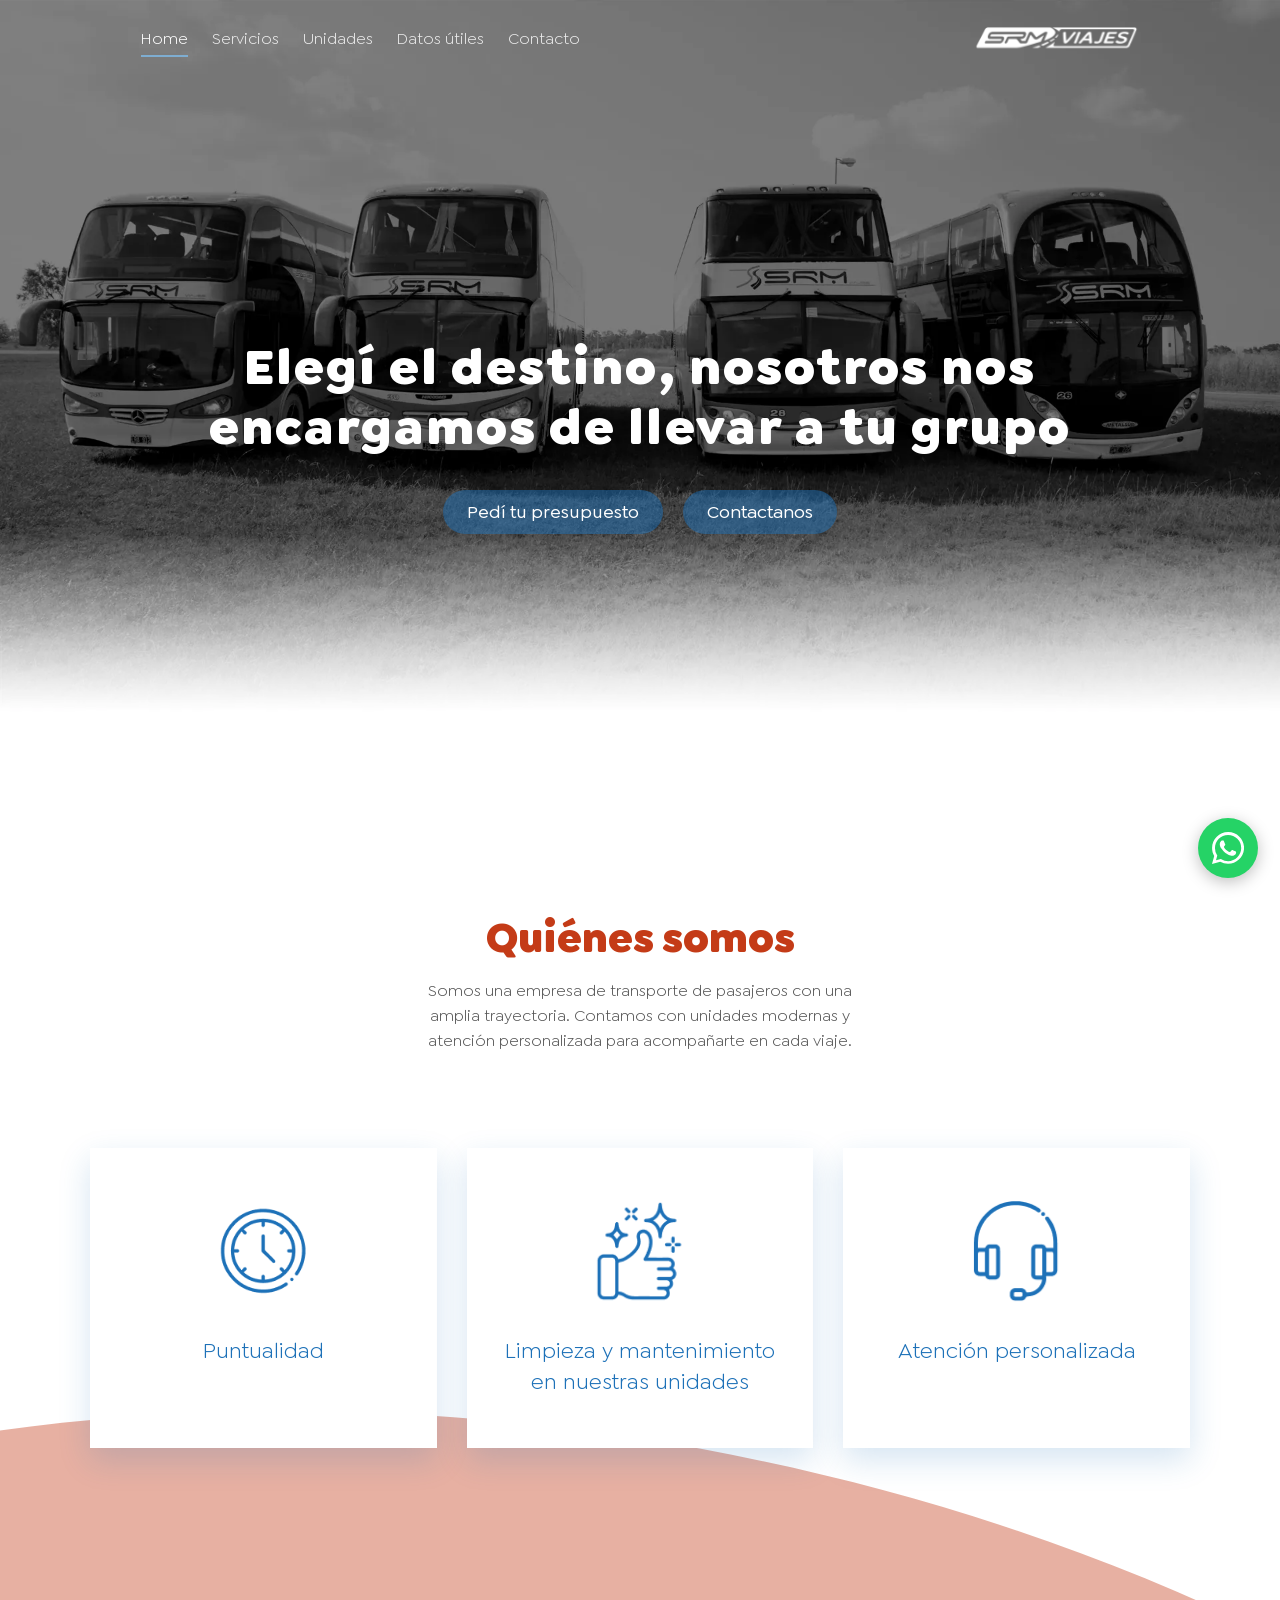
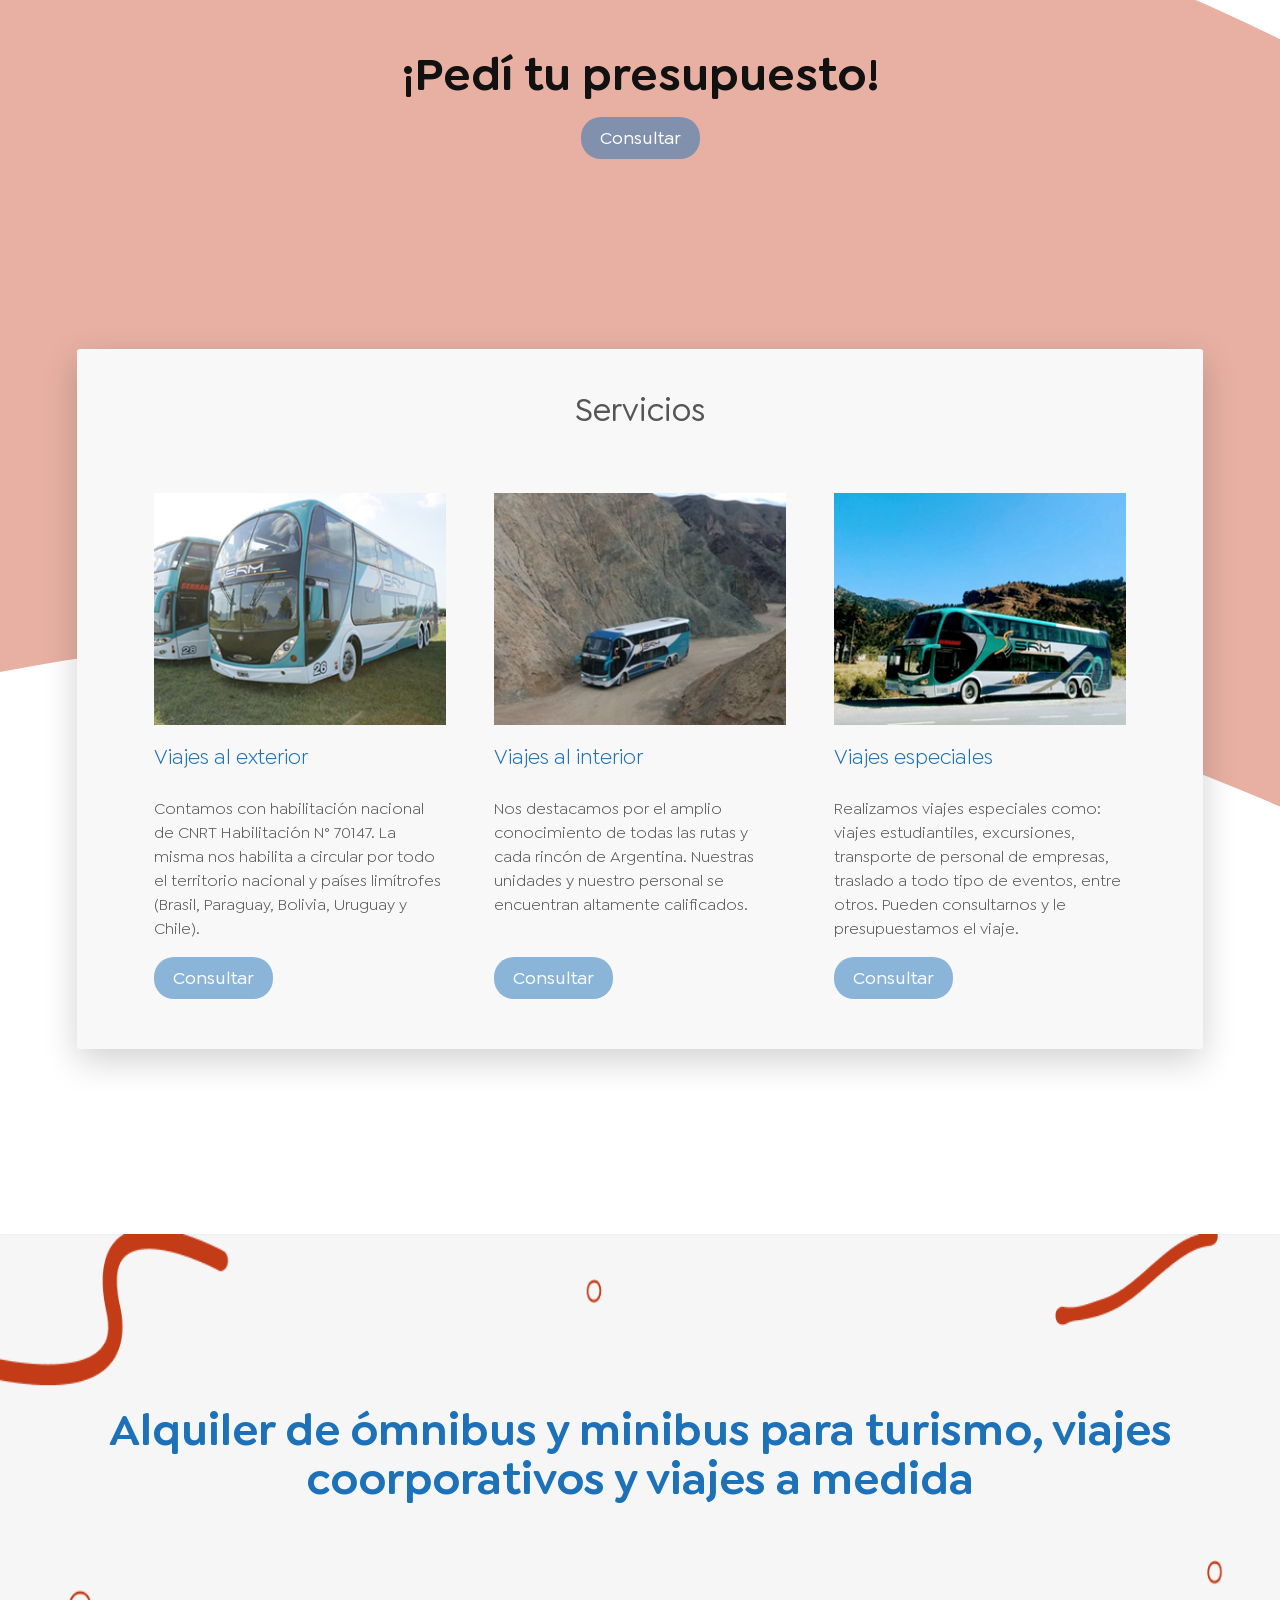
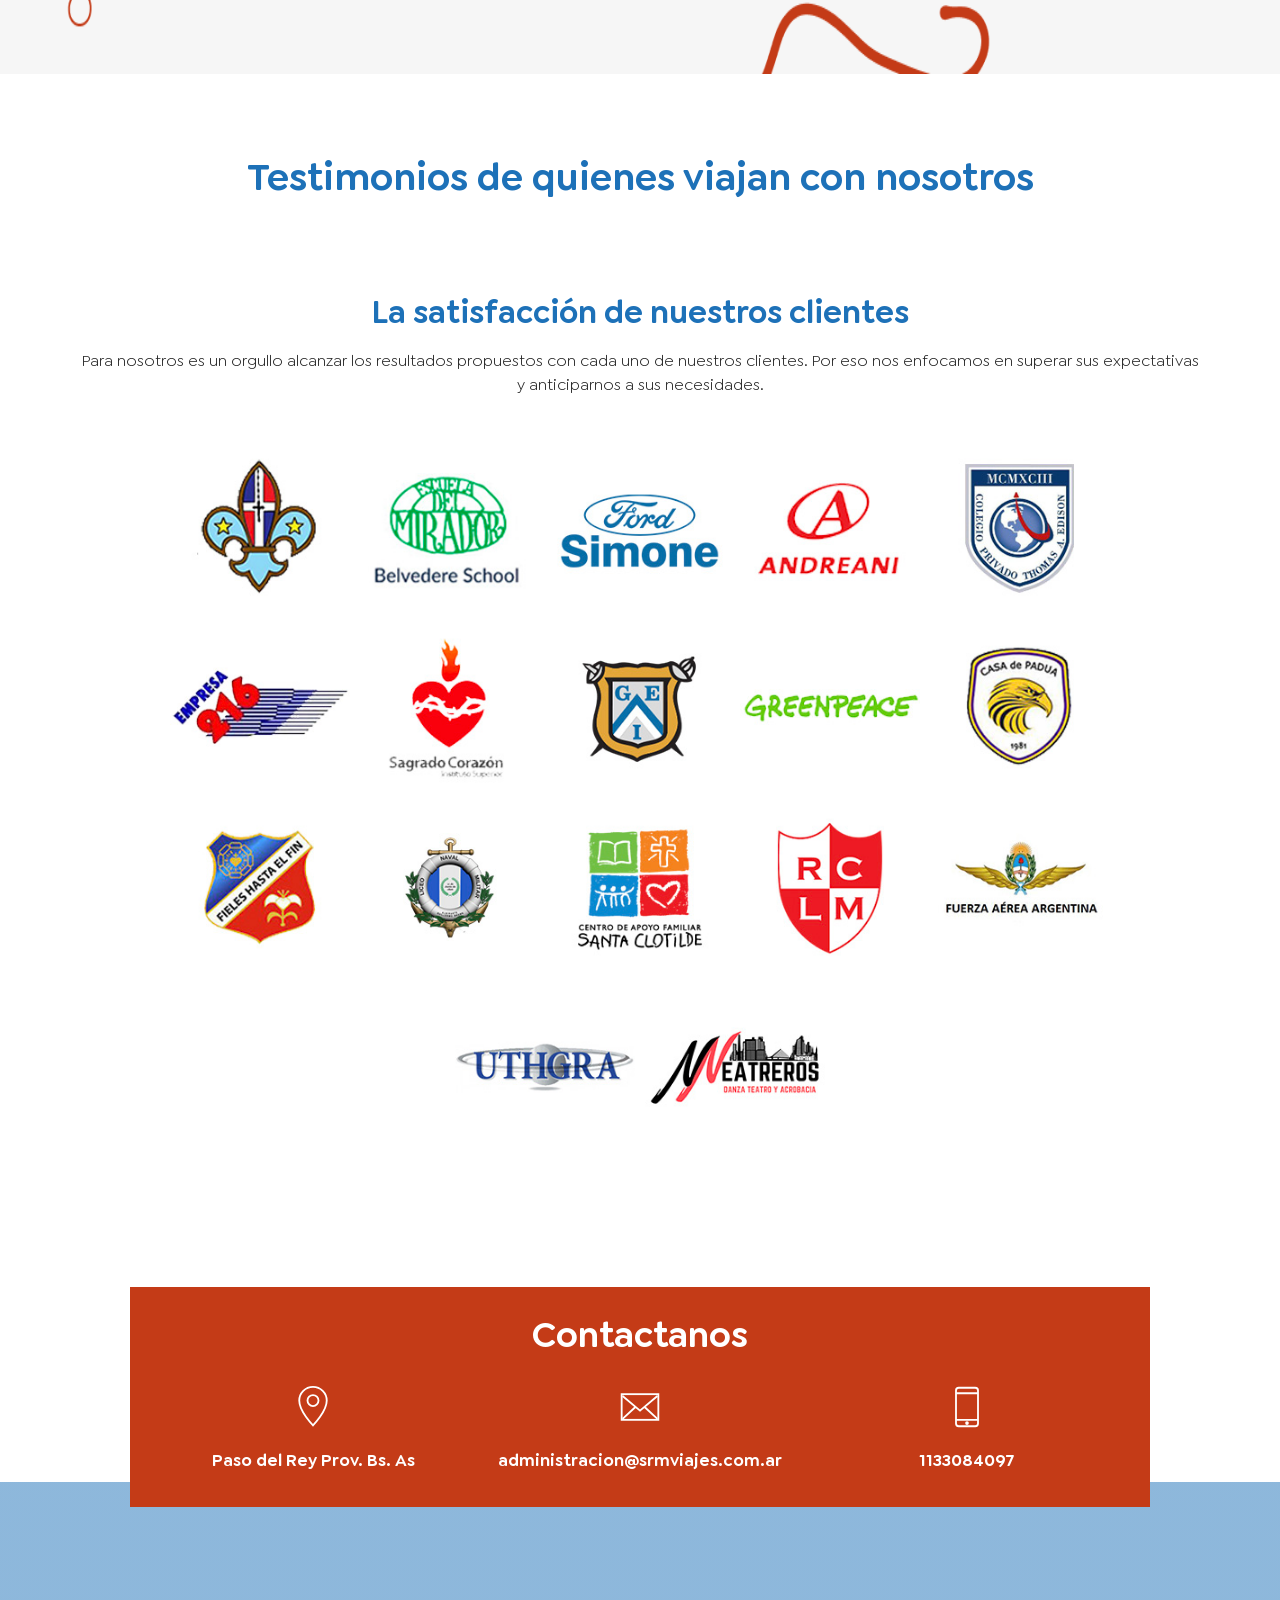
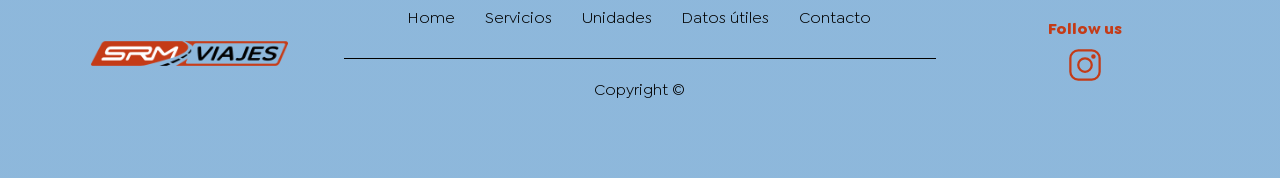
<file: index.html>
<!DOCTYPE html>
<html lang="es">
<head>
<!-- Google Tag Manager -->
<script>(function(w,d,s,l,i){w[l]=w[l]||[];w[l].push({'gtm.start':
new Date().getTime(),event:'gtm.js'});var f=d.getElementsByTagName(s)[0],
j=d.createElement(s),dl=l!='dataLayer'?'&l='+l:'';j.async=true;j.src=
'https://www.googletagmanager.com/gtm.js?id='+i+dl;f.parentNode.insertBefore(j,f);
})(window,document,'script','dataLayer','GTM-KGTJQLDC');</script>
<!-- End Google Tag Manager -->

  <meta charset="UTF-8">
  <meta name="viewport" content="width=device-width, initial-scale=1.0">
  <meta name="theme-color" content="#111111">
  <title>SRM Viajes | Home</title>
  <link rel="icon" href="assets/favicon.jpg">
  <link rel="stylesheet" href="style/style.css">
  <script src="js/main.js" defer></script>
</head>
<body>
<!-- Google Tag Manager (noscript) -->
<noscript><iframe src="https://www.googletagmanager.com/ns.html?id=GTM-KGTJQLDC"
height="0" width="0" style="display:none;visibility:hidden"></iframe></noscript>
<!-- End Google Tag Manager (noscript) -->

  <header class="header" id="header">
    <div class="header__inner">
      <nav class="nav" id="navigation" aria-label="Navegación principal">
        <a class="nav__link nav__link--active" href="#inicio" aria-current="page">Home</a>
        <a class="nav__link" href="#servicios">Servicios</a>
        <a class="nav__link" href="pages/unidades.html">Unidades</a>
        <a class="nav__link" href="pages/datos-utiles.html">Datos útiles</a>
        <a class="nav__link" href="pages/datos-utiles.html#contacto">Contacto</a>
      </nav>
      <a class="logo" href="#inicio" aria-label="SRM Viajes, inicio">
        <img src="assets/logo_blanco.svg" alt="SRM Viajes">
      </a>
      <button class="menu-toggle" type="button" aria-label="Abrir menú" aria-expanded="false" aria-controls="navigation"><span></span><span></span><span></span></button>
    </div>
  </header>
  <main>
    <section class="hero" id="inicio" aria-label="SRM Viajes">
      <div class="hero__content">
        <h1>Elegí el destino, nosotros nos encargamos de llevar a tu grupo</h1>
        <div class="hero__actions">
          <a href="pages/datos-utiles.html#contacto">Pedí tu presupuesto</a>
          <a href="pages/datos-utiles.html#contacto">Contactanos</a>
        </div>
      </div>
    </section>
    <section class="about" id="quienes-somos">
      <div class="about__intro wrap">
        <h2>Quiénes somos</h2>
        <p>Somos una empresa de transporte de pasajeros con una amplia trayectoria. Contamos con unidades modernas y atención personalizada para acompañarte en cada viaje.</p>
        <div class="about__values">
          <article><img src="assets/puntualidad_icon.png" alt=""><h2>Puntualidad</h2></article>
          <article><img src="assets/higiene_icon.png" alt=""><h2>Limpieza y mantenimiento<br>en nuestras unidades</h2></article>
          <article><img src="assets/atencion_icon.png" alt=""><h2>Atención personalizada</h2></article>
        </div>
      </div>
      <div class="about__background">
        <div class="budget"><h2>¡Pedí tu presupuesto!</h2><a href="pages/datos-utiles.html#contacto">Consultar</a></div>
        <div class="service-panel wrap" id="servicios">
          <h2>Servicios</h2>
          <div class="service-grid">
            <article><div class="service-grid__image"><img src="assets/img1_home.png" alt="Micro de SRM Viajes"></div><h3>Viajes al exterior</h3><p>Contamos con habilitación nacional de CNRT Habilitación N° 70147. La misma nos habilita a circular por todo el territorio nacional y países limítrofes (Brasil, Paraguay, Bolivia, Uruguay y Chile).</p><a href="pages/datos-utiles.html#contacto">Consultar</a></article>
            <article><div class="service-grid__image"><img src="assets/img3_home.png" alt="Micro de SRM Viajes en las montañas"></div><h3>Viajes al interior</h3><p>Nos destacamos por el amplio conocimiento de todas las rutas y cada rincón de Argentina. Nuestras unidades y nuestro personal se encuentran altamente calificados.</p><a href="pages/datos-utiles.html#contacto">Consultar</a></article>
            <article><div class="service-grid__image"><img src="assets/img2_home.png" alt="Micro de SRM Viajes en la ruta"></div><h3>Viajes especiales</h3><p>Realizamos viajes especiales como: viajes estudiantiles, excursiones, transporte de personal de empresas, traslado a todo tipo de eventos, entre otros. Pueden consultarnos y le presupuestamos el viaje.</p><a href="pages/datos-utiles.html#contacto">Consultar</a></article>
          </div>
        </div>
      </div>
    </section>
    <section class="service-divider" aria-label="Alquiler de ómnibus y minibus">
      <h2>Alquiler de ómnibus y minibus para turismo, viajes coorporativos y viajes a medida</h2>
    </section>
    <section class="testimonials" aria-labelledby="testimonials-title">
      <h2 id="testimonials-title">Testimonios de quienes viajan con nosotros</h2>
      <script src="https://elfsightcdn.com/platform.js" async></script>
      <div class="elfsight-app-cfae1226-6118-4570-b68c-6006a73e6ac0" data-elfsight-app-lazy></div>
    </section>
    <section class="clients" aria-labelledby="clients-title">
      <h2 id="clients-title">La satisfacción de nuestros clientes</h2>
      <p>Para nosotros es un orgullo alcanzar los resultados propuestos con cada uno de nuestros clientes. Por eso nos enfocamos en superar sus expectativas y anticiparnos a sus necesidades.</p>
      <div class="clients__logos">
        <img src="assets/18.jpg" alt="Institución scout">
        <img src="assets/17.jpg" alt="Belvedere School">
        <img src="assets/7.jpg" alt="Ford Simone">
        <img src="assets/15.jpg" alt="Andreani">
        <img src="assets/2.jpg" alt="Colegio Privado Thomas A. Edison">
        <img src="assets/13.jpg" alt="Empresa 216">
        <img src="assets/12.jpg" alt="Sagrado Corazón">
        <img src="assets/11.jpg" alt="GEI">
        <img src="assets/10.jpg" alt="Greenpeace">
        <img src="assets/14.jpg" alt="Casa de Padua">
        <img src="assets/9.jpg" alt="Fieles hasta el fin">
        <img src="assets/8.jpg" alt="Liceo Naval">
        <img src="assets/6.jpg" alt="Centro de Apoyo Familiar Santa Clotilde">
        <img src="assets/5.jpg" alt="RCLM">
        <img src="assets/4.jpg" alt="Fuerza Aérea Argentina">
        <img src="assets/3.jpg" alt="UTHGRA">
        <img src="assets/1.jpg" alt="Meatreros">
      </div>
    </section>
  </main>
<footer class="site-footer" id="contacto">
  <div class="footer-contact">
    <h2>Contactanos</h2>
    <div class="footer-contact__items">
      <div><svg viewBox="0 0 48 48" aria-hidden="true"><path d="M24 44s15-15 15-27a15 15 0 0 0-30 0c0 12 15 27 15 27Z"/><circle cx="24" cy="17" r="6"/></svg><p>Paso del Rey Prov. Bs. As</p></div>
      <div><svg viewBox="0 0 48 48" aria-hidden="true"><rect x="4" y="10" width="40" height="28"/><path d="m5 12 19 16 19-16M5 37l14-13m24 13L29 24"/></svg><p><a href="mailto:administracion@srmviajes.com.ar">administracion@srmviajes.com.ar</a></p></div>
      <div><svg viewBox="0 0 48 48" aria-hidden="true"><rect x="12" y="3" width="24" height="42" rx="3"/><path d="M12 9h24M12 38h24"/><circle cx="24" cy="41.5" r="1"/></svg><p><a href="tel:1133084097">1133084097</a></p></div>
    </div>
  </div>
  <div class="site-footer__bottom">
    <a class="site-footer__logo" href="#inicio"><img src="assets/logo_color.png" alt="SRM Viajes, inicio"></a>
    <div class="site-footer__center">
      <nav aria-label="Navegación del pie"><a href="#inicio">Home</a><a href="#servicios">Servicios</a><a href="pages/unidades.html">Unidades</a><a href="pages/datos-utiles.html">Datos útiles</a><a href="#contacto">Contacto</a></nav>
      <p>Copyright ©</p>
    </div>
    <div class="site-footer__social"><strong>Follow us</strong><a href="https://www.instagram.com/srm.viajes" target="_blank" rel="noopener noreferrer" aria-label="Instagram de SRM Viajes"><svg viewBox="0 0 32 32" aria-hidden="true"><rect x="3" y="3" width="26" height="26" rx="7"/><circle cx="16" cy="16" r="6"/><circle cx="23.5" cy="8.5" r="1"/></svg></a></div>
  </div>
</footer>
<a class="whatsapp-float" href="https://wa.me/5491133084097" target="_blank" rel="noopener noreferrer" aria-label="Contactanos por WhatsApp"><svg viewBox="0 0 24 24" aria-hidden="true" fill="currentColor"><path d="M20.52 3.48A11.87 11.87 0 0 0 12.05 0C5.44 0 .06 5.38.06 11.99c0 2.11.55 4.17 1.6 5.99L0 24l6.17-1.62a11.96 11.96 0 0 0 5.88 1.5h.01c6.61 0 11.99-5.38 11.99-11.99 0-3.2-1.25-6.21-3.53-8.41ZM12.06 21.85h-.01a9.9 9.9 0 0 1-5.04-1.38l-.36-.21-3.66.96.98-3.57-.23-.37a9.9 9.9 0 0 1-1.52-5.29c0-5.42 4.41-9.83 9.84-9.83a9.78 9.78 0 0 1 6.96 2.88 9.77 9.77 0 0 1 2.88 6.95c0 5.43-4.41 9.86-9.84 9.86Zm5.39-7.37c-.3-.15-1.78-.88-2.05-.98-.28-.1-.48-.15-.68.15-.2.3-.78.98-.96 1.18-.17.2-.35.23-.65.08-.3-.15-1.27-.47-2.42-1.49-.89-.79-1.5-1.77-1.67-2.07-.18-.3-.02-.46.13-.61.14-.13.3-.35.45-.53.15-.17.2-.3.3-.5.1-.2.05-.38-.03-.53-.07-.15-.67-1.63-.92-2.23-.24-.58-.49-.5-.68-.51h-.58c-.2 0-.53.07-.8.37-.28.3-1.05 1.03-1.05 2.51s1.08 2.91 1.23 3.11c.15.2 2.12 3.24 5.14 4.54.72.31 1.28.49 1.72.63.72.23 1.38.2 1.9.12.58-.09 1.78-.73 2.03-1.43.25-.7.25-1.3.18-1.43-.08-.12-.28-.2-.58-.35Z"/></svg></a>
</body>
</html>
</file>
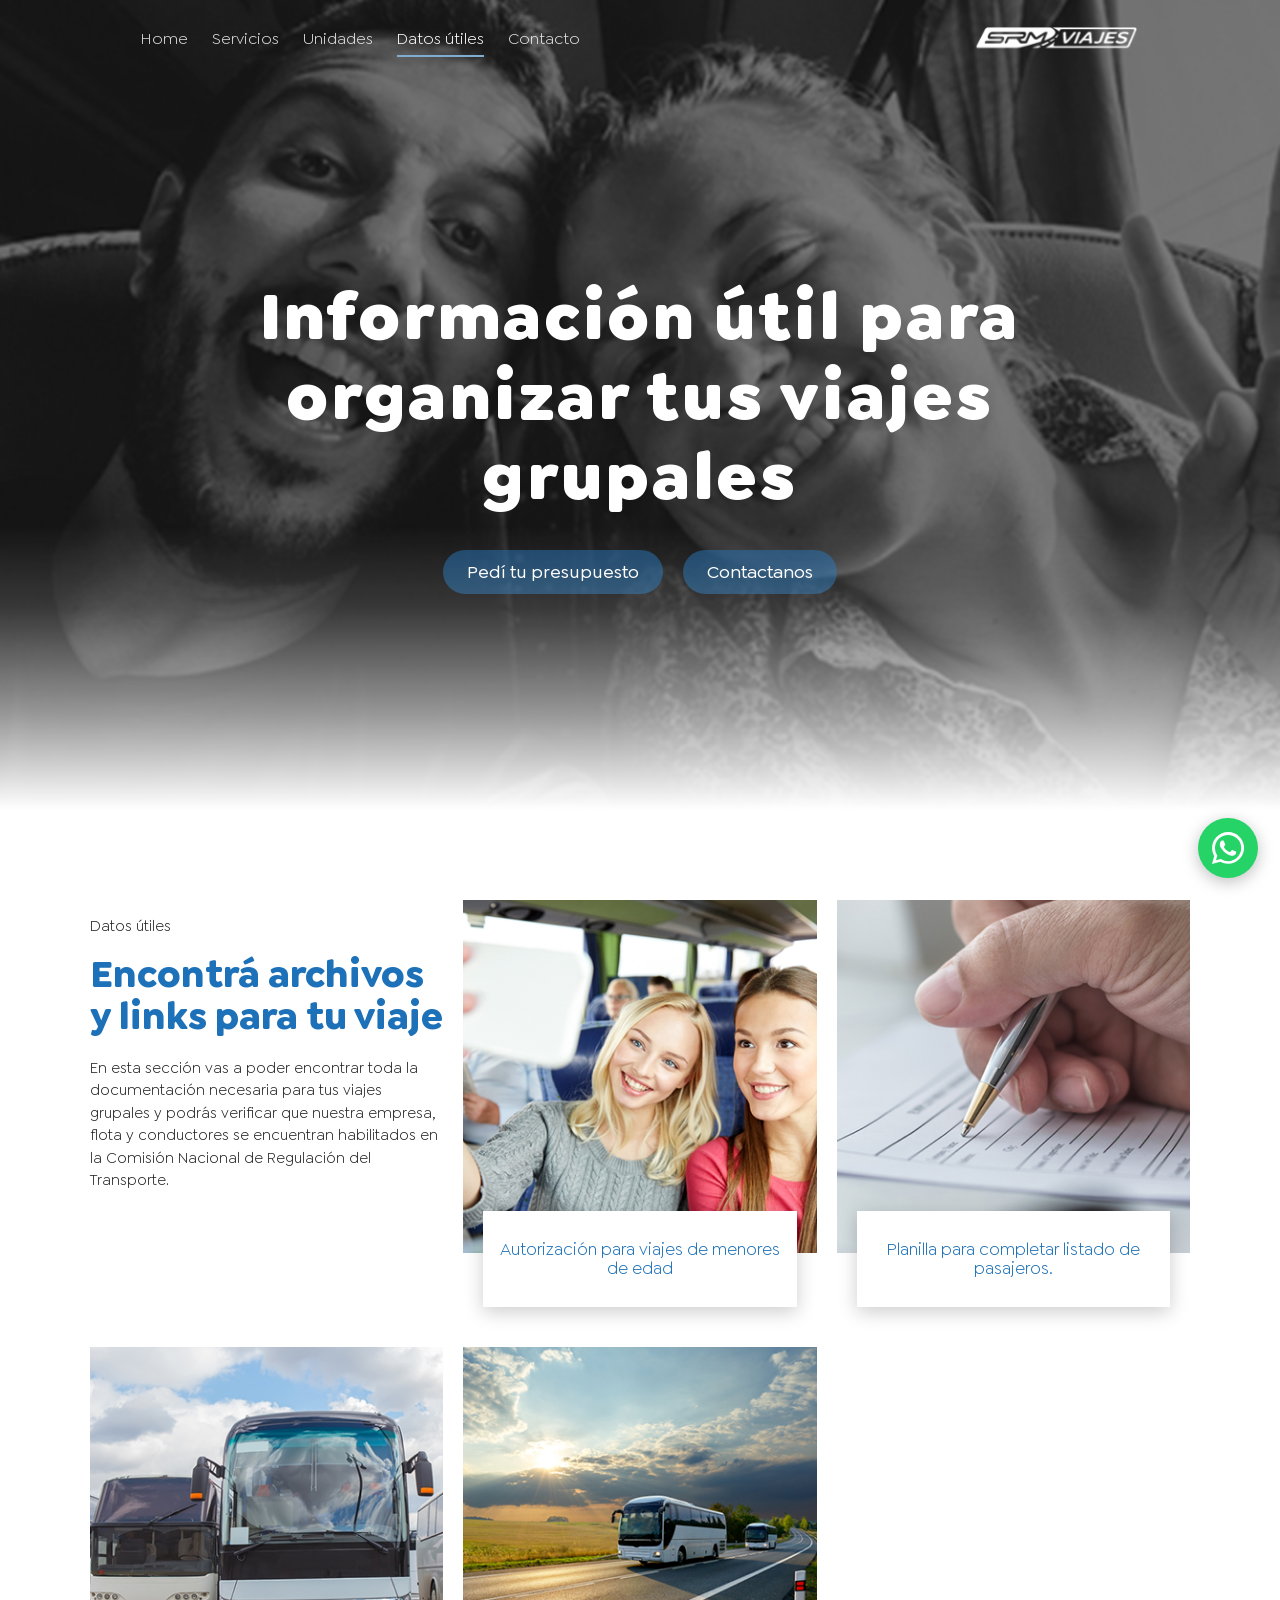
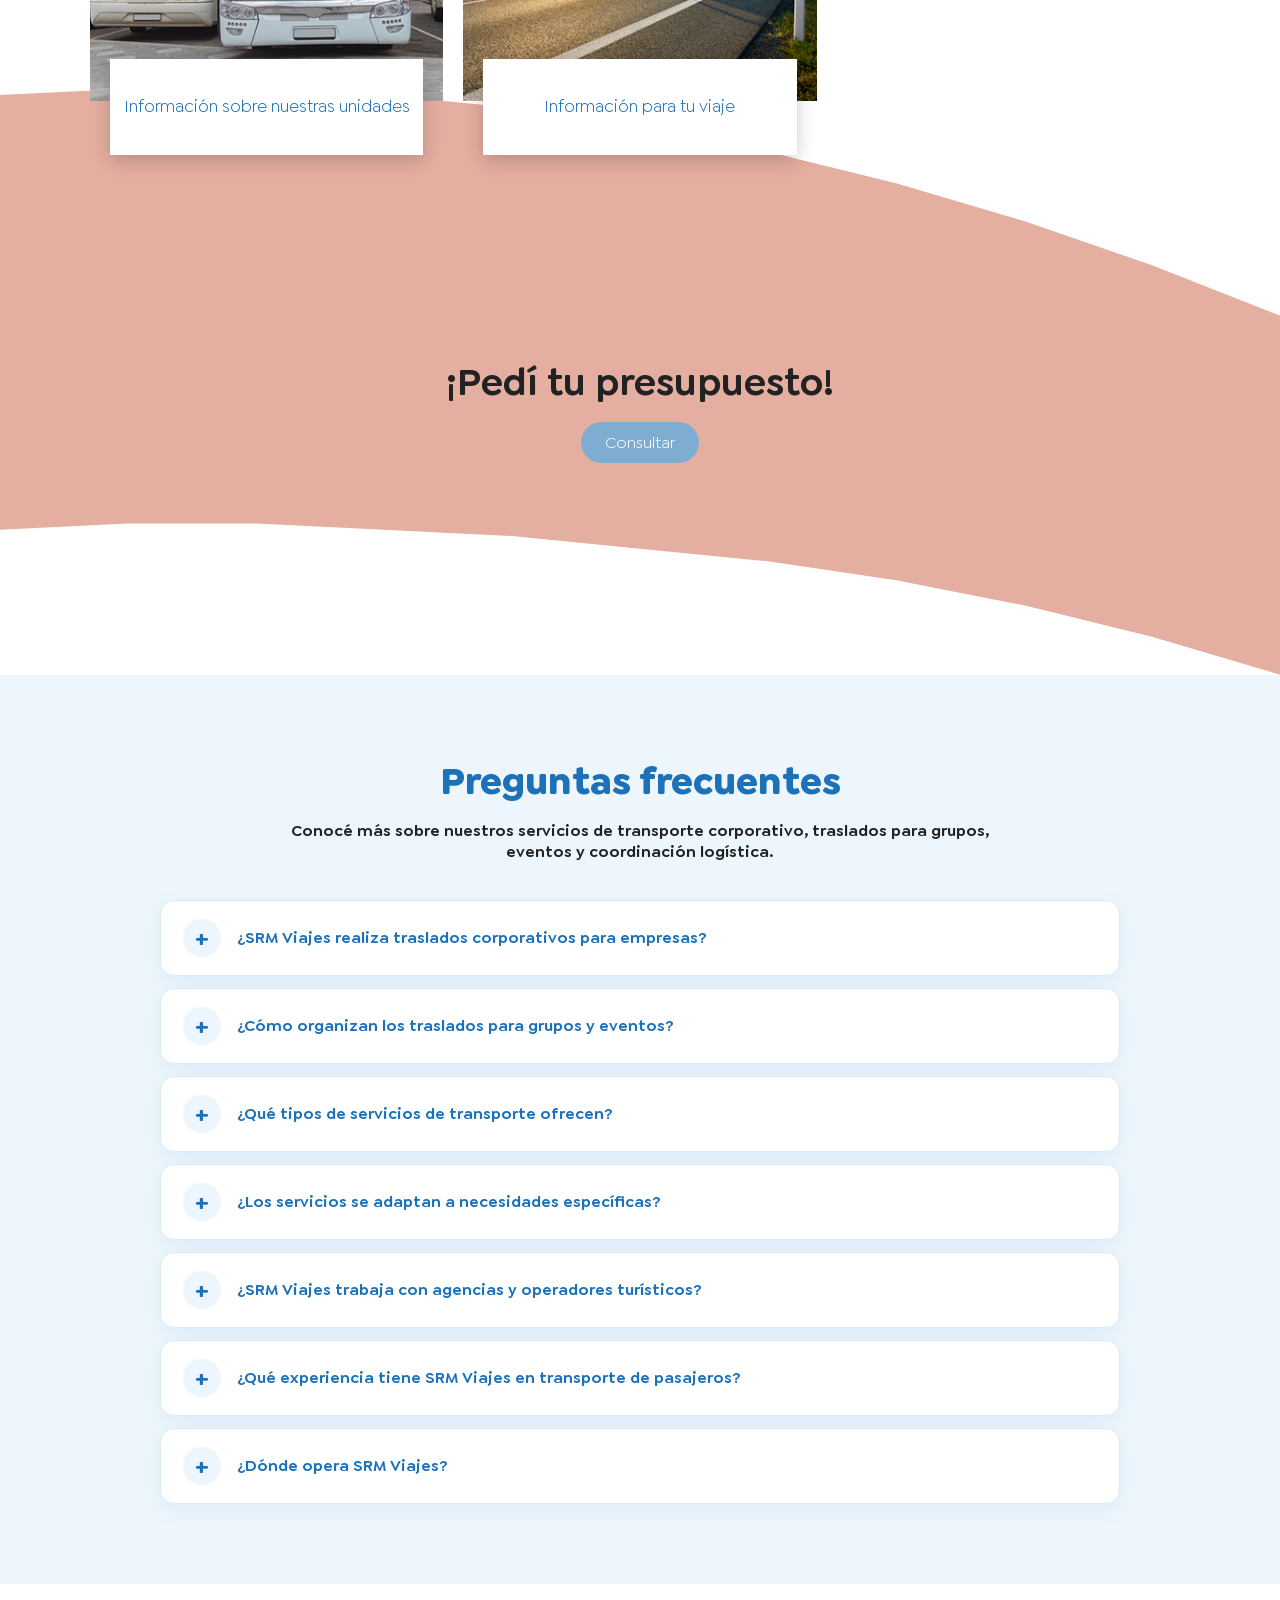
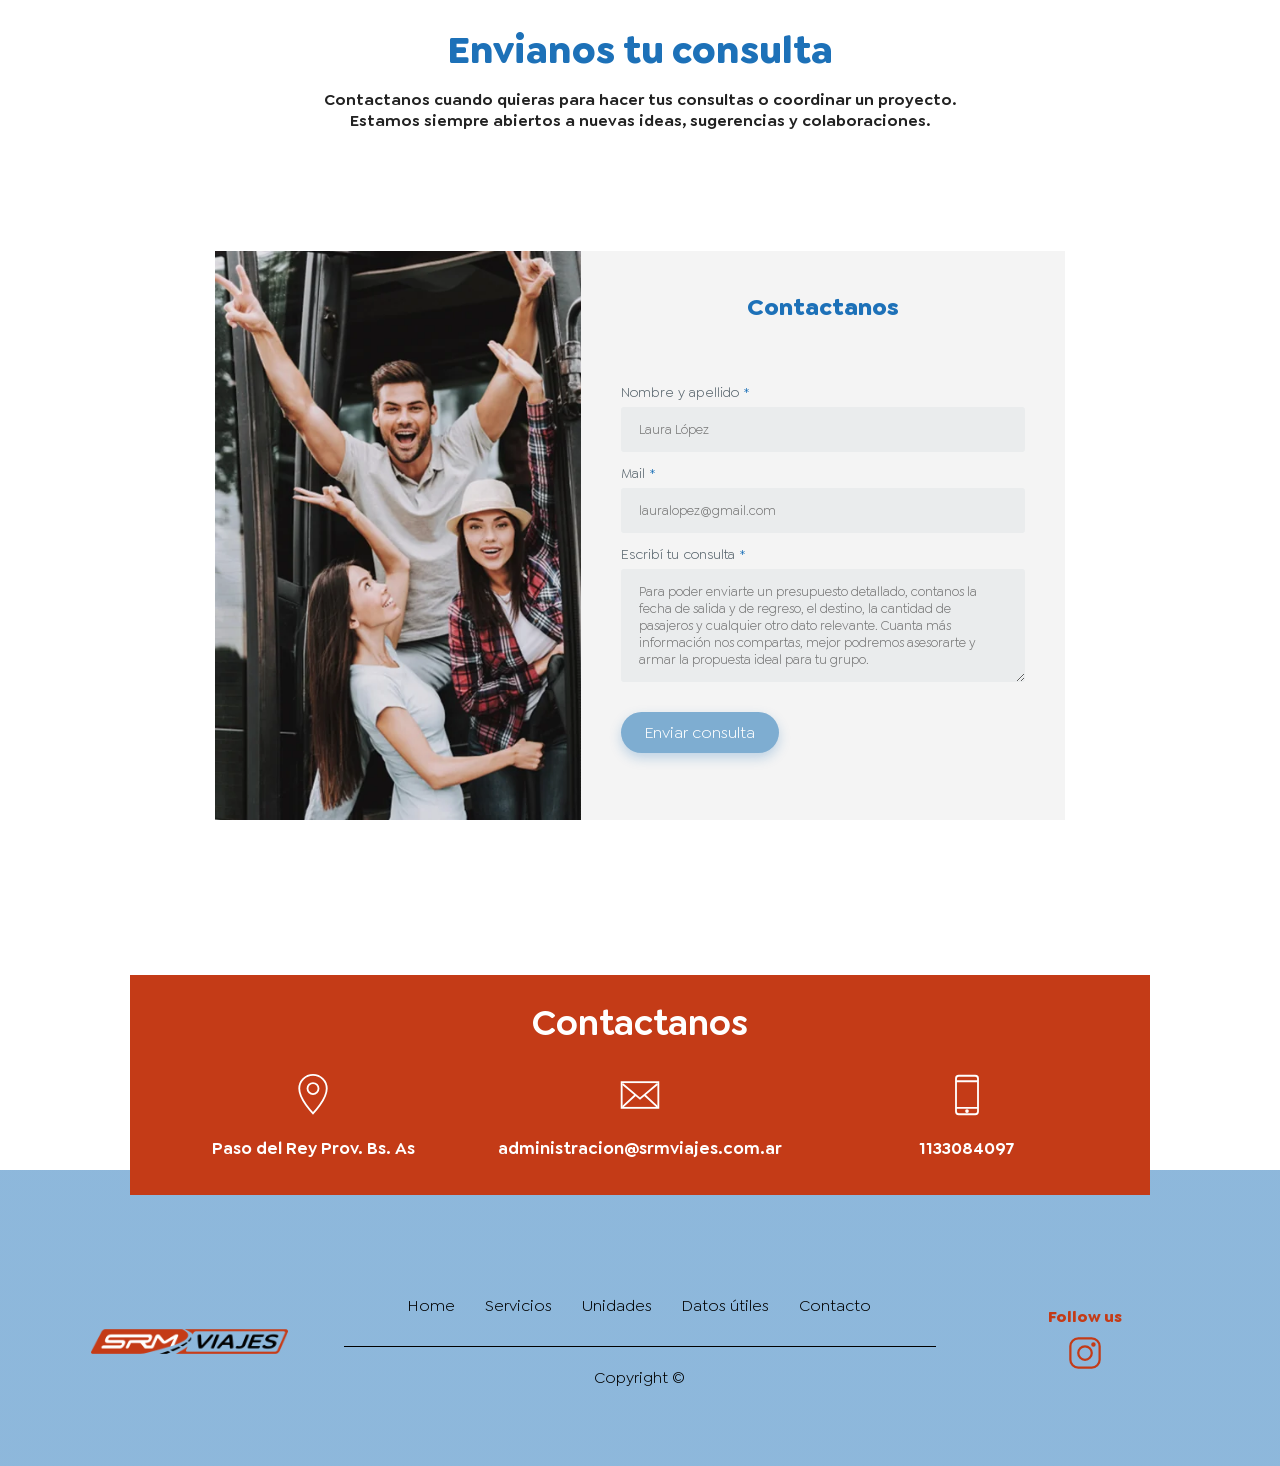
<file: pages/datos-utiles.html>
<!DOCTYPE html>
<html lang="es">
<head>
<!-- Google Tag Manager -->
<script>(function(w,d,s,l,i){w[l]=w[l]||[];w[l].push({'gtm.start':
new Date().getTime(),event:'gtm.js'});var f=d.getElementsByTagName(s)[0],
j=d.createElement(s),dl=l!='dataLayer'?'&l='+l:'';j.async=true;j.src=
'https://www.googletagmanager.com/gtm.js?id='+i+dl;f.parentNode.insertBefore(j,f);
})(window,document,'script','dataLayer','GTM-KGTJQLDC');</script>
<!-- End Google Tag Manager -->

  <meta charset="UTF-8"><meta name="viewport" content="width=device-width, initial-scale=1.0">
  <title>Datos útiles | SRM Viajes</title><link rel="icon" href="../assets/favicon.jpg"><link rel="stylesheet" href="../style/style.css"><script src="../js/main.js" defer></script>
</head>
<body>
<!-- Google Tag Manager (noscript) -->
<noscript><iframe src="https://www.googletagmanager.com/ns.html?id=GTM-KGTJQLDC"
height="0" width="0" style="display:none;visibility:hidden"></iframe></noscript>
<!-- End Google Tag Manager (noscript) -->

<header class="header" id="header"><div class="header__inner"><nav class="nav" id="navigation" aria-label="Navegación principal"><a class="nav__link" href="../index.html">Home</a><a class="nav__link" href="../index.html#servicios">Servicios</a><a class="nav__link" href="unidades.html">Unidades</a><a class="nav__link nav__link--active" aria-current="page" href="datos-utiles.html">Datos útiles</a><a class="nav__link" href="#contacto">Contacto</a></nav><a class="logo" href="../index.html" aria-label="SRM Viajes, inicio"><img src="../assets/logo_blanco.svg" alt="SRM Viajes"></a><button class="menu-toggle" type="button" aria-label="Abrir menú" aria-expanded="false" aria-controls="navigation"><span></span><span></span><span></span></button></div></header>
<main>
  <section class="page-hero page-hero--info"><div class="hero__content"><h1>Información útil para organizar tus viajes grupales</h1><div class="hero__actions"><a href="#contacto">Pedí tu presupuesto</a><a href="#contacto">Contactanos</a></div></div></section>
  <section class="info-resources"><div class="info-resources__inner wrap"><div class="info-resources__intro"><p>Datos útiles</p><h2>Encontrá archivos y links para tu viaje</h2><p>En esta sección vas a poder encontrar toda la documentación necesaria para tus viajes grupales y podrás verificar que nuestra empresa, flota y conductores se encuentran habilitados en la Comisión Nacional de Regulación del Transporte.</p></div><a class="info-card" href="../docs/autorizacion-micros.pdf" download><img src="../assets/dato_1.png" alt="Pasajeras durante un viaje"><p>Autorización para viajes de menores de edad</p></a><a class="info-card" href="../docs/lista-de-pasajeros.xlsx" download><img src="../assets/dato_2.png" alt="Persona completando documentación"><p>Planilla para completar listado de pasajeros.</p></a><a class="info-card info-card--external" href="https://consultapme.cnrt.gob.ar/vehiculos_habilitados" target="_blank" rel="noopener noreferrer"><img src="../assets/dato_3.png" alt="Ómnibus estacionados"><p>Información sobre nuestras unidades</p></a><a class="info-card info-card--external" href="https://consultapme.cnrt.gob.ar/empresas_habilitadas" target="_blank" rel="noopener noreferrer"><img src="../assets/dato_4.png" alt="Ómnibus viajando por la ruta"><p>Información para tu viaje</p></a></div></section>
  <section class="info-budget"><div><h2>¡Pedí tu presupuesto!</h2><a href="#contacto">Consultar</a></div></section>
  <section class="faq-section"><div class="faq wrap"><h2>Preguntas frecuentes</h2><p>Conocé más sobre nuestros servicios de transporte corporativo, traslados para grupos, eventos y coordinación logística.</p><div class="faq__list"><details><summary>¿SRM Viajes realiza traslados corporativos para empresas?</summary><p>Sí, trabajamos con empresas e instituciones coordinando traslados corporativos adaptados a cada operación, grupo y necesidad logística.</p></details><details><summary>¿Cómo organizan los traslados para grupos y eventos?</summary><p>Coordinamos cada traslado según el destino, las fechas y la cantidad de pasajeros. Contactanos para conversar sobre las necesidades de tu grupo.</p></details><details><summary>¿Qué tipos de servicios de transporte ofrecen?</summary><p>Ofrecemos traslados corporativos, viajes grupales y transporte para eventos. Podés conocer nuestra flota en la página de <a href="unidades.html">unidades</a>.</p></details><details><summary>¿Los servicios se adaptan a necesidades específicas?</summary><p>Sí, podés contarnos los detalles de tu viaje para que podamos asesorarte y preparar una propuesta acorde a tus necesidades.</p></details><details><summary>¿SRM Viajes trabaja con agencias y operadores turísticos?</summary><p>Contactanos para consultar por la organización de traslados para agencias y operadores turísticos.</p></details><details><summary>¿Qué experiencia tiene SRM Viajes en transporte de pasajeros?</summary><p>Podés contactarnos para conocer más sobre nuestra experiencia y nuestros servicios de transporte de pasajeros.</p></details><details><summary>¿Dónde opera SRM Viajes?</summary><p>Estamos en Paso del Rey, provincia de Buenos Aires. Consultanos por la disponibilidad para tu recorrido.</p></details></div></div></section>
  <section class="info-contact wrap" id="contacto"><h2>Envianos tu consulta</h2><p>Contactanos cuando quieras para hacer tus consultas o coordinar un proyecto.<br>Estamos siempre abiertos a nuevas ideas, sugerencias y colaboraciones.</p><div class="info-contact__panel"><img src="../assets/img_form.webp" alt="Pasajeros disfrutando de un viaje"><form action="https://formspree.io/f/mnpdvwzv" method="post"><h3>Contactanos</h3><label for="nombre">Nombre y apellido <span aria-hidden="true">*</span></label><input id="nombre" name="nombre" placeholder="Laura López" required><label for="email">Mail <span aria-hidden="true">*</span></label><input id="email" name="email" type="email" placeholder="lauralopez@gmail.com" required><label for="consulta">Escribí tu consulta <span aria-hidden="true">*</span></label><textarea id="consulta" name="consulta" rows="5" placeholder="Para poder enviarte un presupuesto detallado, contanos la fecha de salida y de regreso, el destino, la cantidad de pasajeros y cualquier otro dato relevante. Cuanta más información nos compartas, mejor podremos asesorarte y armar la propuesta ideal para tu grupo." required></textarea><button type="submit">Enviar consulta</button><span role="status" aria-live="polite"></span></form></div></section>
</main><footer class="site-footer" id="contacto">
  <div class="footer-contact">
    <h2>Contactanos</h2>
    <div class="footer-contact__items">
      <div><svg viewBox="0 0 48 48" aria-hidden="true"><path d="M24 44s15-15 15-27a15 15 0 0 0-30 0c0 12 15 27 15 27Z"/><circle cx="24" cy="17" r="6"/></svg><p>Paso del Rey Prov. Bs. As</p></div>
      <div><svg viewBox="0 0 48 48" aria-hidden="true"><rect x="4" y="10" width="40" height="28"/><path d="m5 12 19 16 19-16M5 37l14-13m24 13L29 24"/></svg><p><a href="mailto:administracion@srmviajes.com.ar">administracion@srmviajes.com.ar</a></p></div>
      <div><svg viewBox="0 0 48 48" aria-hidden="true"><rect x="12" y="3" width="24" height="42" rx="3"/><path d="M12 9h24M12 38h24"/><circle cx="24" cy="41.5" r="1"/></svg><p><a href="tel:1133084097">1133084097</a></p></div>
    </div>
  </div>
  <div class="site-footer__bottom">
    <a class="site-footer__logo" href="../index.html"><img src="../assets/logo_color.png" alt="SRM Viajes, inicio"></a>
    <div class="site-footer__center">
      <nav aria-label="Navegación del pie"><a href="../index.html">Home</a><a href="../index.html#servicios">Servicios</a><a href="unidades.html">Unidades</a><a href="datos-utiles.html">Datos útiles</a><a href="#contacto">Contacto</a></nav>
      <p>Copyright ©</p>
    </div>
    <div class="site-footer__social"><strong>Follow us</strong><a href="https://www.instagram.com/srm.viajes" target="_blank" rel="noopener noreferrer" aria-label="Instagram de SRM Viajes"><svg viewBox="0 0 32 32" aria-hidden="true"><rect x="3" y="3" width="26" height="26" rx="7"/><circle cx="16" cy="16" r="6"/><circle cx="23.5" cy="8.5" r="1"/></svg></a></div>
  </div>
</footer>
<a class="whatsapp-float" href="https://wa.me/5491133084097" target="_blank" rel="noopener noreferrer" aria-label="Contactanos por WhatsApp"><svg viewBox="0 0 24 24" aria-hidden="true" fill="currentColor"><path d="M20.52 3.48A11.87 11.87 0 0 0 12.05 0C5.44 0 .06 5.38.06 11.99c0 2.11.55 4.17 1.6 5.99L0 24l6.17-1.62a11.96 11.96 0 0 0 5.88 1.5h.01c6.61 0 11.99-5.38 11.99-11.99 0-3.2-1.25-6.21-3.53-8.41ZM12.06 21.85h-.01a9.9 9.9 0 0 1-5.04-1.38l-.36-.21-3.66.96.98-3.57-.23-.37a9.9 9.9 0 0 1-1.52-5.29c0-5.42 4.41-9.83 9.84-9.83a9.78 9.78 0 0 1 6.96 2.88 9.77 9.77 0 0 1 2.88 6.95c0 5.43-4.41 9.86-9.84 9.86Zm5.39-7.37c-.3-.15-1.78-.88-2.05-.98-.28-.1-.48-.15-.68.15-.2.3-.78.98-.96 1.18-.17.2-.35.23-.65.08-.3-.15-1.27-.47-2.42-1.49-.89-.79-1.5-1.77-1.67-2.07-.18-.3-.02-.46.13-.61.14-.13.3-.35.45-.53.15-.17.2-.3.3-.5.1-.2.05-.38-.03-.53-.07-.15-.67-1.63-.92-2.23-.24-.58-.49-.5-.68-.51h-.58c-.2 0-.53.07-.8.37-.28.3-1.05 1.03-1.05 2.51s1.08 2.91 1.23 3.11c.15.2 2.12 3.24 5.14 4.54.72.31 1.28.49 1.72.63.72.23 1.38.2 1.9.12.58-.09 1.78-.73 2.03-1.43.25-.7.25-1.3.18-1.43-.08-.12-.28-.2-.58-.35Z"/></svg></a>
</body>
</html>
</file>
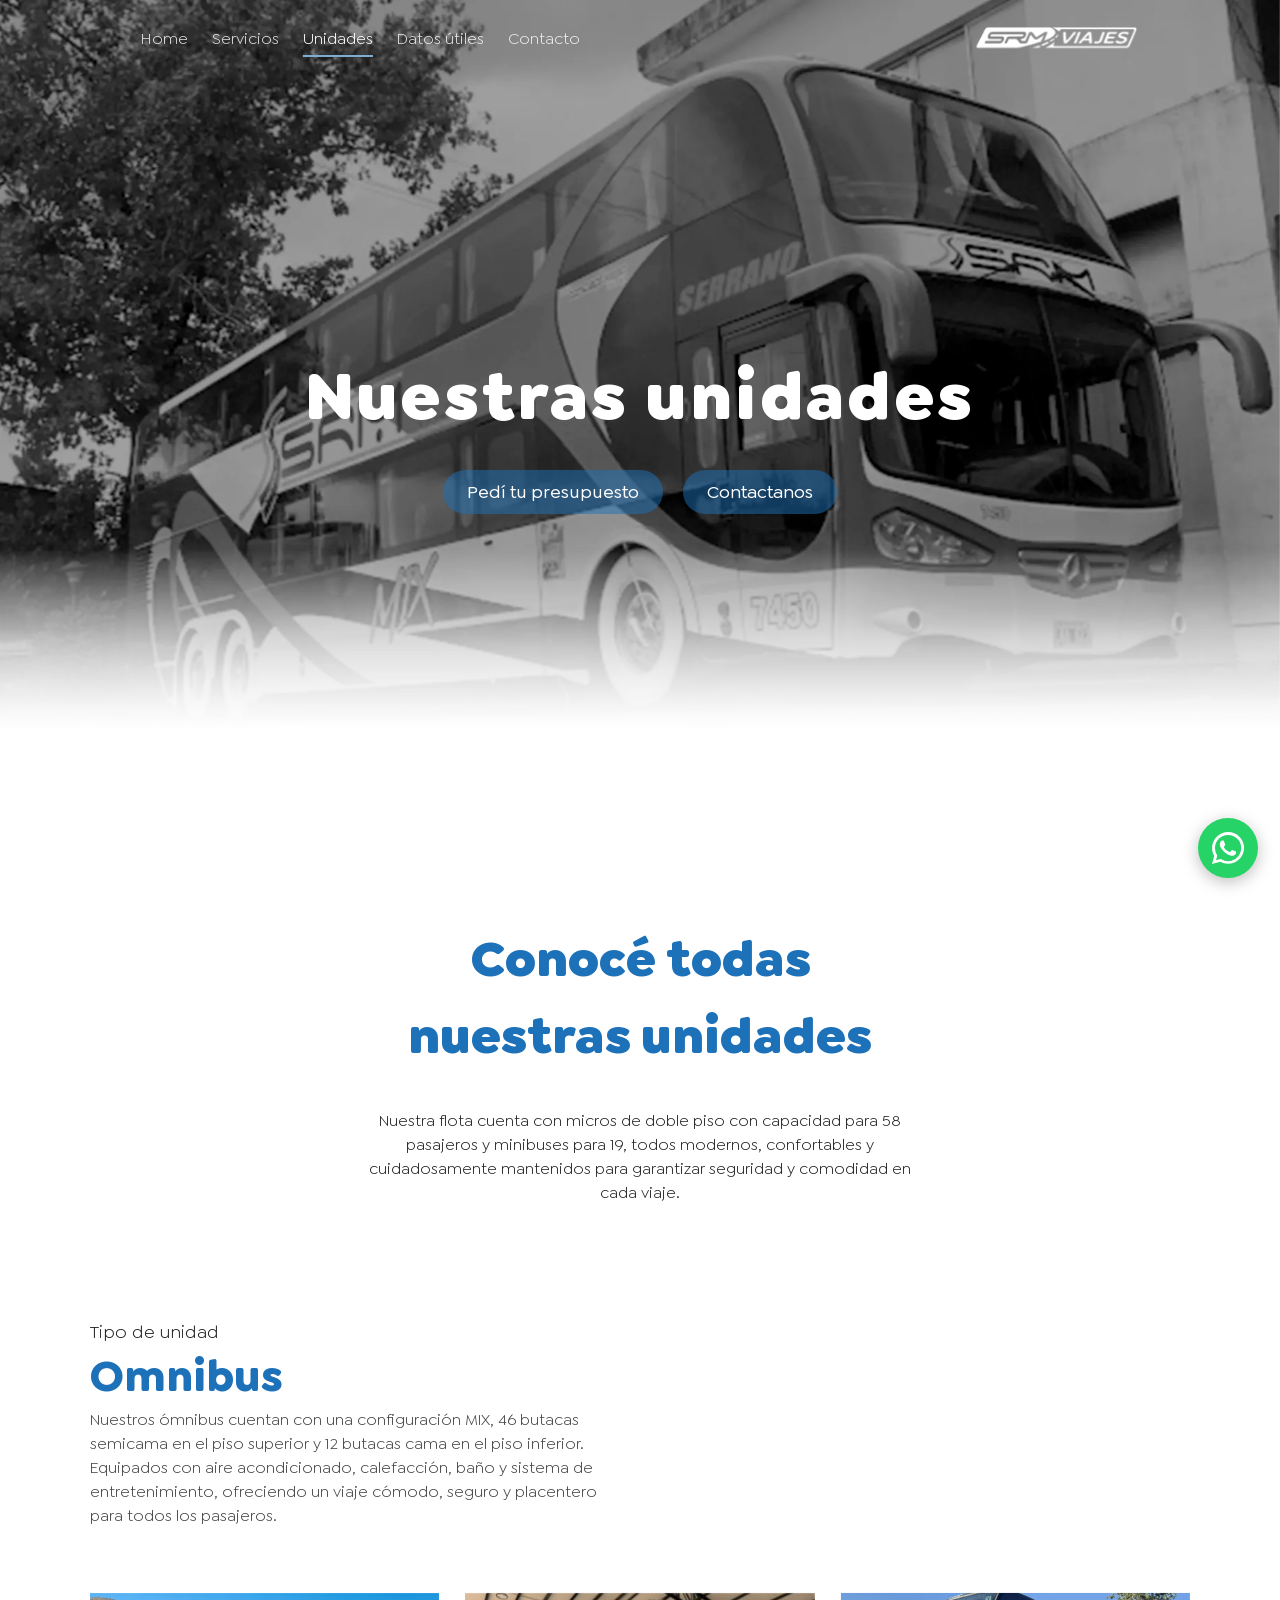
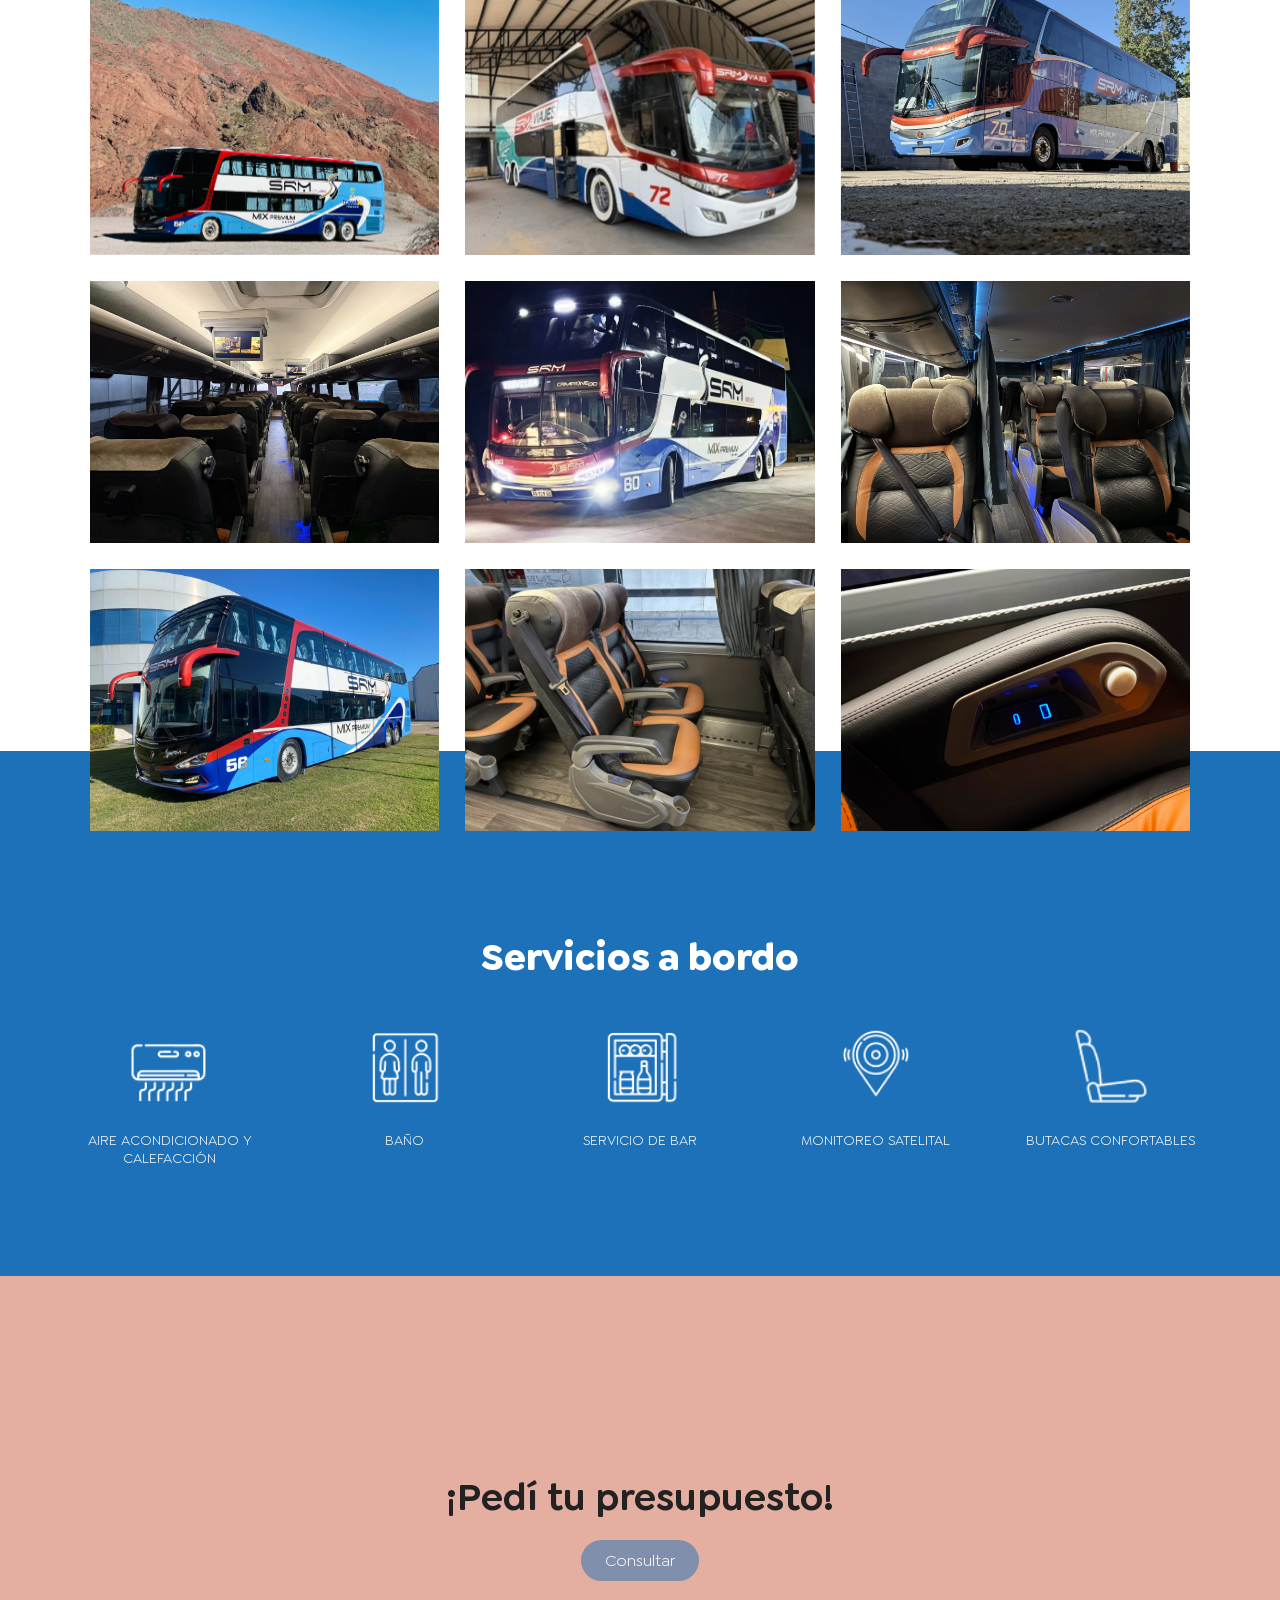
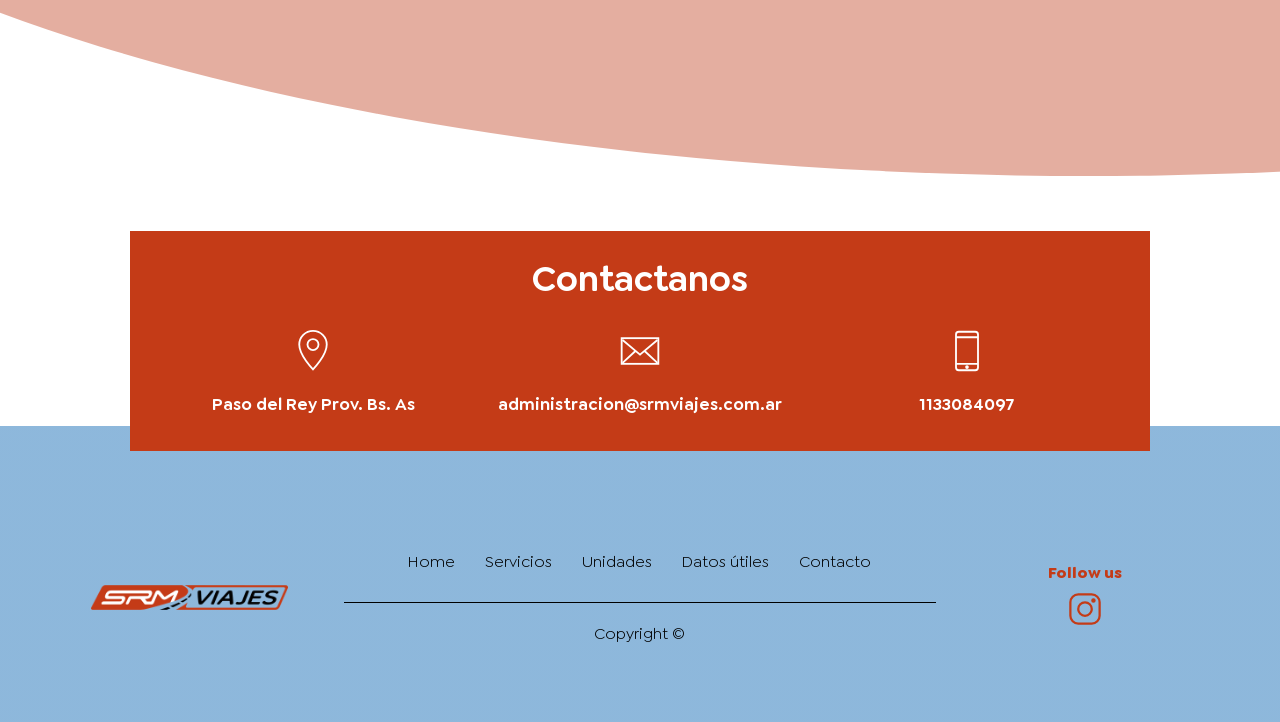
<file: pages/unidades.html>
<!DOCTYPE html><html lang="es"><head>
<!-- Google Tag Manager -->
<script>(function(w,d,s,l,i){w[l]=w[l]||[];w[l].push({'gtm.start':
new Date().getTime(),event:'gtm.js'});var f=d.getElementsByTagName(s)[0],
j=d.createElement(s),dl=l!='dataLayer'?'&l='+l:'';j.async=true;j.src=
'https://www.googletagmanager.com/gtm.js?id='+i+dl;f.parentNode.insertBefore(j,f);
})(window,document,'script','dataLayer','GTM-KGTJQLDC');</script>
<!-- End Google Tag Manager -->
<meta charset="UTF-8"><meta name="viewport" content="width=device-width, initial-scale=1.0"><title>SRM Viajes</title><link rel="stylesheet" href="../style/style.css?v=2"><script src="../js/main.js" defer></script></head><body>
<!-- Google Tag Manager (noscript) -->
<noscript><iframe src="https://www.googletagmanager.com/ns.html?id=GTM-KGTJQLDC"
height="0" width="0" style="display:none;visibility:hidden"></iframe></noscript>
<!-- End Google Tag Manager (noscript) -->
<header class="header" id="header"><div class="header__inner"><nav class="nav" id="navigation" aria-label="Navegación principal"><a class="nav__link" href="../index.html">Home</a><a class="nav__link" href="../index.html#servicios">Servicios</a><a class="nav__link nav__link--active" href="unidades.html" aria-current="page">Unidades</a><a class="nav__link" href="datos-utiles.html">Datos útiles</a><a class="nav__link" href="datos-utiles.html#contacto">Contacto</a></nav><a class="logo" href="../index.html" aria-label="SRM Viajes, inicio"><img src="../assets/logo_blanco.svg" alt="SRM Viajes"></a><button class="menu-toggle" type="button" aria-label="Abrir menú" aria-expanded="false" aria-controls="navigation"><span></span><span></span><span></span></button></div></header><main><section class="page-hero page-hero--units"><div class="hero__content"><h1>Nuestras unidades</h1><div class="hero__actions"><a href="datos-utiles.html#contacto">Pedí tu presupuesto</a><a href="datos-utiles.html#contacto">Contactanos</a></div></div></section><section class="units-content wrap"><div class="units-intro"><h2>Conocé todas<br>nuestras unidades</h2><p>Nuestra flota cuenta con micros de doble piso con capacidad para 58 pasajeros y minibuses para 19, todos modernos, confortables y cuidadosamente mantenidos para garantizar seguridad y comodidad en cada viaje.</p></div><article class="unit-description"><p class="unit-description__label">Tipo de unidad</p><h3>Omnibus</h3><p>Nuestros ómnibus cuentan con una configuración MIX, 46 butacas semicama en el piso superior y 12 butacas cama en el piso inferior. Equipados con aire acondicionado, calefacción, baño y sistema de entretenimiento, ofreciendo un viaje cómodo, seguro y placentero para todos los pasajeros.</p></article><div class="units-gallery" aria-label="Galería de ómnibus"><div class="units-gallery__column"><img src="../assets/1A67004D-60AD-404F-9777-0F110DB84FB0.jpeg" alt="Ómnibus SRM en las montañas" loading="lazy"><img src="../assets/IMG_6522-1-scaled.webp" alt="Interior del ómnibus con pantallas" loading="lazy"><img src="../assets/16A87F71-420E-498D-9389-494655A05FD5_1_105_c.jpeg" alt="Ómnibus SRM estacionado" loading="lazy"></div><div class="units-gallery__column"><img src="../assets/12464456-DB62-430C-9283-8E801B93A6BC_4_5005_c.jpeg" alt="Ómnibus SRM en la cochera" loading="lazy"><img src="../assets/Proyecto-nuevo-8.webp" alt="Ómnibus SRM de noche" loading="lazy"><img src="../assets/Proyecto-nuevo-9.webp" alt="Butacas de un ómnibus" loading="lazy"></div><div class="units-gallery__column"><img src="../assets/IMG_6352-scaled.webp" alt="Ómnibus SRM de doble piso" loading="lazy"><img src="../assets/IMG_6514-scaled.webp" alt="Interior y butacas del ómnibus" loading="lazy"><img src="../assets/IMG_6330-scaled.webp" alt="Puertos de carga junto a una butaca" loading="lazy"></div></div></section><section class="onboard"><div class="wrap"><h2>Servicios a bordo</h2><div class="onboard__services"><div><img src="../assets/AMBIENTE_icon.png" alt=""><p>Aire acondicionado y calefacción</p></div><div><img src="../assets/BANOS_icon.png" alt=""><p>Baño</p></div><div><img src="../assets/BAR_icon.png" alt=""><p>Servicio de bar</p></div><div><img src="../assets/MONITOREO_icon.png" alt=""><p>Monitoreo satelital</p></div><div><img src="../assets/BUTACAS_icon.png" alt=""><p>Butacas confortables</p></div></div></div></section><section class="units-budget"><div><h2>¡Pedí tu presupuesto!</h2><a href="datos-utiles.html#contacto">Consultar</a></div></section></main><footer class="site-footer" id="contacto">
  <div class="footer-contact">
    <h2>Contactanos</h2>
    <div class="footer-contact__items">
      <div><svg viewBox="0 0 48 48" aria-hidden="true"><path d="M24 44s15-15 15-27a15 15 0 0 0-30 0c0 12 15 27 15 27Z"/><circle cx="24" cy="17" r="6"/></svg><p>Paso del Rey Prov. Bs. As</p></div>
      <div><svg viewBox="0 0 48 48" aria-hidden="true"><rect x="4" y="10" width="40" height="28"/><path d="m5 12 19 16 19-16M5 37l14-13m24 13L29 24"/></svg><p><a href="mailto:administracion@srmviajes.com.ar">administracion@srmviajes.com.ar</a></p></div>
      <div><svg viewBox="0 0 48 48" aria-hidden="true"><rect x="12" y="3" width="24" height="42" rx="3"/><path d="M12 9h24M12 38h24"/><circle cx="24" cy="41.5" r="1"/></svg><p><a href="tel:1133084097">1133084097</a></p></div>
    </div>
  </div>
  <div class="site-footer__bottom">
    <a class="site-footer__logo" href="../index.html"><img src="../assets/logo_color.png" alt="SRM Viajes, inicio"></a>
    <div class="site-footer__center">
      <nav aria-label="Navegación del pie"><a href="../index.html">Home</a><a href="../index.html#servicios">Servicios</a><a href="unidades.html">Unidades</a><a href="datos-utiles.html">Datos útiles</a><a href="#contacto">Contacto</a></nav>
      <p>Copyright ©</p>
    </div>
    <div class="site-footer__social"><strong>Follow us</strong><a href="https://www.instagram.com/srm.viajes" target="_blank" rel="noopener noreferrer" aria-label="Instagram de SRM Viajes"><svg viewBox="0 0 32 32" aria-hidden="true"><rect x="3" y="3" width="26" height="26" rx="7"/><circle cx="16" cy="16" r="6"/><circle cx="23.5" cy="8.5" r="1"/></svg></a></div>
  </div>
</footer><a class="whatsapp-float" href="https://wa.me/5491133084097" target="_blank" rel="noopener noreferrer" aria-label="Contactanos por WhatsApp"><svg viewBox="0 0 24 24" aria-hidden="true" fill="currentColor"><path d="M20.52 3.48A11.87 11.87 0 0 0 12.05 0C5.44 0 .06 5.38.06 11.99c0 2.11.55 4.17 1.6 5.99L0 24l6.17-1.62a11.96 11.96 0 0 0 5.88 1.5h.01c6.61 0 11.99-5.38 11.99-11.99 0-3.2-1.25-6.21-3.53-8.41ZM12.06 21.85h-.01a9.9 9.9 0 0 1-5.04-1.38l-.36-.21-3.66.96.98-3.57-.23-.37a9.9 9.9 0 0 1-1.52-5.29c0-5.42 4.41-9.83 9.84-9.83a9.78 9.78 0 0 1 6.96 2.88 9.77 9.77 0 0 1 2.88 6.95c0 5.43-4.41 9.86-9.84 9.86Zm5.39-7.37c-.3-.15-1.78-.88-2.05-.98-.28-.1-.48-.15-.68.15-.2.3-.78.98-.96 1.18-.17.2-.35.23-.65.08-.3-.15-1.27-.47-2.42-1.49-.89-.79-1.5-1.77-1.67-2.07-.18-.3-.02-.46.13-.61.14-.13.3-.35.45-.53.15-.17.2-.3.3-.5.1-.2.05-.38-.03-.53-.07-.15-.67-1.63-.92-2.23-.24-.58-.49-.5-.68-.51h-.58c-.2 0-.53.07-.8.37-.28.3-1.05 1.03-1.05 2.51s1.08 2.91 1.23 3.11c.15.2 2.12 3.24 5.14 4.54.72.31 1.28.49 1.72.63.72.23 1.38.2 1.9.12.58-.09 1.78-.73 2.03-1.43.25-.7.25-1.3.18-1.43-.08-.12-.28-.2-.58-.35Z"/></svg></a>
</body></html>
</file>
<file: style/style.css>
﻿@font-face { font-family: Goldplay; src: url('../font/Goldplay-Regular.woff2') format('woff2'); font-weight: 400; font-style: normal; font-display: swap; }
@font-face { font-family: Goldplay; src: url('../font/Goldplay-Medium.woff2') format('woff2'); font-weight: 500; font-style: normal; font-display: swap; }
@font-face { font-family: Goldplay; src: url('../font/Goldplay-SemiBold.woff2') format('woff2'); font-weight: 600; font-style: normal; font-display: swap; }
@font-face { font-family: Goldplay; src: url('../font/Goldplay-Bold.woff2') format('woff2'); font-weight: 700; font-style: normal; font-display: swap; }
@font-face { font-family: Goldplay; src: url('../font/Goldplay-Black.woff2') format('woff2'); font-weight: 900; font-style: normal; font-display: swap; }
* { box-sizing: border-box; }
@keyframes reveal-in { from { opacity: 0; translate: 0 18px; } to { opacity: 1; translate: 0 0; } }
@media (prefers-reduced-motion: no-preference) { .is-revealed { animation: reveal-in .6s ease-out both; } }
html { scroll-behavior: smooth; }
body { margin: 0; font-family: Goldplay, Arial, Helvetica, sans-serif; color: #222; }
.whatsapp-float { position: fixed; right: 22px; bottom: 22px; z-index: 1000; display: grid; place-items: center; width: 60px; height: 60px; border-radius: 50%; background: #25d366; color: #fff; box-shadow: 0 4px 16px rgb(0 0 0 / 25%); transition: transform .2s ease, background-color .2s ease; }
.whatsapp-float svg { width: 32px; height: 32px; }
.whatsapp-float:hover { background: #1da851; transform: scale(1.08); }
.whatsapp-float:focus-visible { outline: 3px solid #1d71b8; outline-offset: 3px; }
@media (prefers-reduced-motion: reduce) { .whatsapp-float { transition: none; } }
.header { position: fixed; z-index: 10; top: 0; left: 0; width: 100%; background: transparent; transition: background-color .25s ease; }
.header.is-scrolled, .header.menu-open { background: #111; }
.header__inner { width: min(78%, 1200px); height: 76px; margin: auto; display: flex; align-items: center; justify-content: space-between; }
.nav { display: flex; align-items: center; gap: 24px; }
.nav__link { position: relative; color: #fff; text-decoration: none; font-size: 14px; font-weight: 400; white-space: nowrap; opacity: .85; padding: 8px 0; }
.nav__link::after { content: ''; position: absolute; left: 0; right: 0; bottom: 0; height: 2px; background: #7eadd1; transform: scaleX(0); transform-origin: left; transition: transform .3s ease; }
.nav__link:hover, .nav__link:focus-visible, .nav__link--active, .nav__link[aria-current="page"] { opacity: 1; }
.nav__link:hover::after, .nav__link:focus-visible::after, .nav__link--active::after, .nav__link[aria-current="page"]::after { transform: scaleX(1); }
.logo { display: block; width: 165px; height: 40px; overflow: hidden; position: relative; }
.logo img { position: absolute; width: 100%; height: auto; top: 50%; left: 0; transform: translateY(-50%); filter: grayscale(1) brightness(0) invert(1); }
.hero { min-height: 100vh; display: grid; place-items: center; padding: 100px 20px 40px; background: #fff url('../assets/home_portada-1-min.webp') center top / 100% auto no-repeat; }
.hero__content { width: min(100%, 1000px); text-align: center; color: #fff; }
.hero__content h1 { margin: 0; font-size: clamp(36px, 4vw, 68px); font-weight: 900; line-height: 1.18; letter-spacing: .04em; }
.hero__actions { display: flex; justify-content: center; flex-wrap: wrap; gap: 20px; margin-top: 34px; }
.hero__actions a { display: inline-block; padding: 10px 24px; border-radius: 24px; background: rgb(29 113 184 / 50%); color: #fff; font-size: 18px; font-weight: 500; text-decoration: none; }
.hero__actions a:hover, .hero__actions a:focus-visible { background: #1d71b8; }
.content { max-width: 1200px; min-height: 35vh; margin: auto; padding: 60px 24px; scroll-margin-top: 76px; }
.content h2 { font-size: 28px; font-weight: 500; }
.menu-toggle { display: none; border: 0; background: none; padding: 8px; cursor: pointer; }
.menu-toggle span { display: block; width: 24px; height: 2px; margin: 5px 0; background: #fff; transition: transform .3s ease, opacity .2s ease; }
.menu-open .menu-toggle span:nth-child(1) { transform: translateY(7px) rotate(45deg); }
.menu-open .menu-toggle span:nth-child(2) { opacity: 0; }
.menu-open .menu-toggle span:nth-child(3) { transform: translateY(-7px) rotate(-45deg); }
@media (max-width: 700px) {
  .header__inner { width: 90%; height: 68px; }
  .logo { order: 0; width: 145px; }
  .menu-toggle { display: block; order: 1; }
  .nav { display: flex; position: absolute; top: 68px; left: 0; width: 100%; padding: 12px 5% 22px; background: #111; flex-direction: column; align-items: flex-start; gap: 8px; opacity: 0; visibility: hidden; transform: translateY(-12px); transition: opacity .3s ease, transform .3s ease, visibility .3s; }
  .menu-open .nav { opacity: 1; visibility: visible; transform: translateY(0); }
  .nav__link { transition: transform .25s ease, opacity .25s ease, border-color .25s ease; }
  .nav__link:hover, .nav__link:focus-visible { transform: translateX(6px); }
  .hero { min-height: 75vh; background-size: auto 100%; background-position: center top; }
  .hero__content h1 { font-size: clamp(32px, 8vw, 48px); }
  .hero__actions { gap: 12px; margin-top: 25px; }
}
@media (prefers-reduced-motion: reduce) { html { scroll-behavior: auto; } .header, .menu-toggle span, .nav, .nav__link, .nav__link::after { transition: none; } }
.wrap { width: min(1100px, 88%); margin-inline: auto; }
.intro { padding: 75px 0 100px; text-align: center; scroll-margin-top: 76px; }
.eyebrow { color: #c43b17; font-size: 12px; font-weight: bold; letter-spacing: .16em; }
.intro h1, .values h2, .invitation h2, .page-content h2, .contact h2 { font-size: clamp(28px, 3vw, 42px); line-height: 1.15; margin: 16px 0; }
.intro > p:not(.eyebrow) { max-width: 620px; margin: 0 auto; color: #666; line-height: 1.7; }
.cards { display: grid; grid-template-columns: repeat(3, 1fr); gap: 28px; margin-top: 55px; text-align: left; }
.card img { width: 100%; aspect-ratio: 304 / 241; object-fit: cover; }
.card h2 { font-size: 21px; margin: 22px 0 10px; }
.card p, .invitation p, .page-content p, .contact p { color: #666; line-height: 1.7; }
.card a { color: #c43b17; font-size: 14px; font-weight: bold; text-decoration: none; }
.card a:hover { text-decoration: underline; }
.values { background: #f6f6f6; padding: 75px 0; text-align: center; }
.values__grid { display: grid; grid-template-columns: repeat(3, 1fr); gap: 24px; margin-top: 45px; }
.values__grid img { height: 50px; max-width: 65px; object-fit: contain; }
.values__grid h3 { font-size: 17px; }
.invitation { display: grid; grid-template-columns: 1fr 1fr; gap: 8%; align-items: center; padding: 100px 0; }
.invitation > img { width: 100%; max-height: 480px; object-fit: cover; }
.button { display: inline-block; background: #1d71b8; color: white; text-decoration: none; padding: 15px 24px; margin-top: 15px; font-family: Goldplay, sans-serif; font-size: 18px; font-weight: 500; }
.footer { padding: 34px 0; background: #111; color: #fff; font-weight: bold; }
.footer span { float: right; color: #aaa; font-weight: normal; font-size: 14px; }
.page-hero { min-height: 470px; display: grid; place-items: center; background-position: center; background-size: cover; color: white; }
.page-hero h1 { font-size: clamp(38px, 6vw, 68px); }
.page-hero--units { min-height: 100vh; padding: 100px 20px 40px; background-image: url('../assets/unidades_portada_min-copia.webp'); }
.page-hero--units .hero__content h1 { margin: 0; font-weight: 900; line-height: 1.18; }
.page-hero--info { background-image: url('../assets/datosutiles_portada-2-min.png'); }
.page-content { padding: 80px 0; }
.units-content { padding: 110px 0 80px; }
.units-intro { text-align: center; }
.units-intro h2 { margin: 0; color: #1d71b8; font-size: clamp(36px, 4vw, 60px); font-weight: 900; line-height: 1.5; }
.units-intro p { max-width: 550px; margin: 35px auto 0; line-height: 1.5; }
.unit-description { max-width: 530px; margin-top: 115px; }
.unit-description__label { margin: 0 0 8px; font-size: 18px; }
.unit-description h3 { margin: 0 0 8px; color: #1d71b8; font-size: 44px; line-height: 1.1; }
.unit-description p:last-child { margin: 0; color: #444; line-height: 1.5; }
@media (max-width: 700px) { .units-content { padding: 65px 0; } .units-intro h2 { line-height: 1.2; } .units-intro p { margin-top: 25px; } .unit-description { margin-top: 65px; } .unit-description h3 { font-size: 36px; } }
.gallery { display: grid; grid-template-columns: repeat(3, 1fr); gap: 20px; margin-top: 40px; }
.gallery img { width: 100%; height: 220px; object-fit: cover; }
.units-gallery { display: grid; grid-template-columns: repeat(3, minmax(0, 1fr)); gap: 26px; margin: 65px auto 0; }
.units-gallery__column { display: flex; flex-direction: column; gap: 26px; }
.units-gallery img { display: block; width: 100%; aspect-ratio: 4 / 3; object-fit: cover; }
.units-content { position: relative; z-index: 1; padding-bottom: 0; }
.units-gallery { position: relative; margin-bottom: -80px; }
.onboard { background: #1d71b8; color: #fff; padding: 180px 0 95px; text-align: center; }
.onboard .wrap { width: min(1500px, 90%); }
.onboard h2 { margin: 0 0 40px; font-size: clamp(30px, 3vw, 42px); }
.onboard__services { display: grid; grid-template-columns: repeat(5, 1fr); gap: 24px; }
.onboard__services img { width: 90px; height: 90px; object-fit: contain; filter: brightness(0) invert(1); transition: transform 0.25s ease; }
.onboard__services > div:hover img { transform: scale(1.12); }
.onboard__services p { font-size: 14px; text-transform: uppercase; }
@media (prefers-reduced-motion: reduce) { .onboard__services img { transition: none; } .onboard__services > div:hover img { transform: none; } }
.units-budget { min-height: 500px; display: grid; place-items: center; padding: 90px 20px; text-align: center; background: #e4aea0; clip-path: ellipse(115% 100% at 85% 0%); }
.units-budget h2 { margin: 0 0 18px; font-size: clamp(30px, 3vw, 44px); font-weight: 600; }
.units-budget a { display: inline-block; padding: 10px 24px; border-radius: 24px; background: rgb(29 113 184 / 50%); color: #fff; text-decoration: none; }
.units-budget a:hover, .units-budget a:focus-visible { background: #1d71b8; }
@media (max-width: 700px) { .units-gallery { margin-bottom: -40px; } .onboard { padding: 100px 0 60px; } .onboard__services { grid-template-columns: repeat(2, 1fr); } .onboard__services img { width: 110px; height: 110px; } .units-budget { min-height: 300px; } }
@media (max-width: 700px) { .units-gallery { grid-template-columns: repeat(2, minmax(0, 1fr)); gap: 14px; margin-top: 40px; } .units-gallery__column { gap: 14px; } }
@media (max-width: 420px) { .units-gallery { grid-template-columns: 1fr; } }
.contact { background: #f6f6f6; scroll-margin-top: 76px; }
.contact__inner { display: grid; grid-template-columns: 1fr 1fr; align-items: center; gap: 8%; padding-top: 65px; padding-bottom: 65px; }
.contact__inner img { width: 100%; max-height: 350px; object-fit: cover; }
@media (max-width: 700px) { .cards, .invitation, .gallery, .contact__inner { grid-template-columns: 1fr; } .intro { padding: 55px 0; } .cards { gap: 38px; } .values__grid { gap: 10px; } .invitation { padding: 65px 0; gap: 30px; } .footer span { float: none; display: block; margin-top: 8px; } .page-hero { min-height: 350px; } }
@media (max-width: 700px) { .page-hero--units { min-height: 75vh; } }
/* Presentación y servicios */
.about { overflow: hidden; padding-top: 70px; scroll-margin-top: 76px; }
.about__intro { text-align: center; position: relative; z-index: 1; }
.about__intro > h2 { margin: 0 0 14px; color: #c43b17; font-size: clamp(30px, 3vw, 42px); font-weight: 800; }
.about__intro > p { max-width: 430px; margin: 0 auto; color: #555; font-size: 12px; line-height: 1.55; }
.about__values { display: grid; grid-template-columns: repeat(3, 1fr); gap: 22px; max-width: 750px; margin: 62px auto -70px; }
.about__values article { min-height: 190px; padding: 35px 15px 22px; background: #fff; box-shadow: 0 12px 30px rgb(29 113 184 / 18%); color: #1d71b8; border-bottom: 3px solid transparent; transition: transform 220ms ease, box-shadow 220ms ease, border-color 220ms ease; }
.about__values article:hover { transform: translateY(-8px); border-bottom-color: #1d71b8; box-shadow: 0 16px 35px rgb(29 113 184 / 25%); }
@media (prefers-reduced-motion: reduce) { .about__values article { transition: none; } }
.about__values img { width: 65px; height: 65px; object-fit: contain; }
.about__values h2 { margin: 18px 0 0; font-size: 14px; font-weight: 400; line-height: 1.4; }
.about__background { position: relative; padding: 250px 0 75px; isolation: isolate; }
.about__background::before { content: ''; position: absolute; z-index: -1; left: -20%; top: 0; width: 140%; height: 76%; background: #e4aea0; border-radius: 50% 50% 0 0 / 12% 17% 0 0; transform: rotate(4deg); }
.budget { text-align: center; padding-bottom: 190px; }
.budget h2 { margin: 0 0 12px; font-family: Goldplay, sans-serif; font-size: 47px; font-weight: 600; color: #111; }
.budget a, .service-grid a { display: inline-block; border-radius: 20px; background: rgb(29 113 184 / 50%); color: white; padding: 9px 19px; font-family: Goldplay, sans-serif; font-size: 18px; font-weight: 500; text-decoration: none; }
.budget a:hover, .service-grid a:hover { background: #1d71b8; }
.service-panel { max-width: 1050px; padding: 25px 9% 32px; background: #f8f8f8; box-shadow: 0 12px 35px rgb(0 0 0 / 18%); border-radius: 3px; }
.service-panel > h2 { margin: 0 0 62px; color: #555; text-align: center; font-size: 22px; font-weight: 500; }
.service-grid { display: grid; grid-template-columns: repeat(3, 1fr); gap: 48px; }
.service-grid article { display: flex; flex-direction: column; align-items: flex-start; }
.service-grid__image { position: relative; width: 100%; overflow: hidden; }
.service-grid__image::after { content: ''; position: absolute; inset: 0; background: rgb(29 113 184 / 35%); transform: scaleX(0); transform-origin: left; transition: transform 300ms ease; pointer-events: none; }
.service-grid__image:hover::after { transform: scaleX(1); }
.service-grid img { display: block; width: 100%; aspect-ratio: 304 / 241; object-fit: cover; }
@media (prefers-reduced-motion: reduce) { .service-grid__image::after { transition: none; } }
.service-grid h3 { color: #1d71b8; font-size: 14px; font-weight: 400; margin: 18px 0 10px; }
.service-grid p { color: #555; font-size: 11px; line-height: 1.5; }
.service-grid a { margin-top: auto; }
@media (max-width: 700px) { .about { padding-top: 45px; } .about__values { grid-template-columns: 1fr; gap: 10px; margin-top: 35px; } .about__values article { min-height: 145px; padding: 22px 5px; } .about__values img { width: 70px; height: 70px; } .about__values h2 { font-size: 14px; } .about__background { padding-top: 180px; } .budget { padding-bottom: 100px; } .service-panel { padding: 25px; } .service-panel > h2 { margin-bottom: 30px; } .service-grid { grid-template-columns: 1fr; gap: 35px; } .service-grid p { font-size: 14px; } }
/* Curva de la referencia: comienza arriba a la izquierda y desciende hacia la derecha. */
.about__background::before { left: 0; top: 0; width: 100%; height: 78%; border-radius: 0; transform: none; background: #e4aea0; clip-path: path('M 0 50 C 260 24 650 34 1920 300 L 1920 950 C 1200 740 600 680 0 720 Z'); }
.service-panel { scroll-margin-top: 90px; }
@supports (clip-path: shape(from 0 8%, curve to 100% 24% with 35% 0%, curve to 100% 90% with 100% 50%, curve to 0 76% with 40% 65%, close)) {
  .about__background::before { clip-path: shape(from 0 8%, curve to 100% 24% with 35% 0%, line to 100% 90%, curve to 0 76% with 40% 65%, close); }
}
.about__background::before { clip-path: none; background: url("data:image/svg+xml,%3Csvg xmlns='http://www.w3.org/2000/svg' viewBox='0 0 1000 800' preserveAspectRatio='none'%3E%3Cpath fill='%23c43b17' fill-opacity='.4' d='M0 65 C300 25 670 65 1000 220 L1000 790 C690 660 330 630 0 690 Z'/%3E%3C/svg%3E") center / 100% 100% no-repeat; }






/* Escala de contenido para pantallas de escritorio */
@media (min-width: 701px) {
  .header__inner { width: min(78%, 1500px); }
  .nav__link { font-size: 16px; }
  .about { padding-top: 100px; }
  .about__intro > h2 { font-size: clamp(42px, 3.2vw, 60px); }
  .about__intro > p { max-width: 470px; font-size: 16px; }
  .about__values { max-width: 1120px; gap: 30px; margin-top: 95px; margin-bottom: -105px; }
  .about__values article { min-height: 300px; padding: 48px 20px 35px; }
  .about__values img { width: 110px; height: 110px; }
  .about__values h2 { margin-top: 25px; font-size: 22px; }
  .about__background { padding-top: 300px; }

  .service-panel { width: min(1400px, 88%); max-width: 1400px; padding: 40px 6% 50px; }
  .service-panel > h2 { font-size: 32px; }
  .service-grid h3 { font-size: 21px; }
  .service-grid p { font-size: 16px; }
}


.service-divider { min-height: 440px; margin: 110px 0 80px; padding: 80px 8%; display: grid; place-items: center; background: #f6f6f6 url('../assets/fondo-section-home.png') center / 100% 100% no-repeat; text-align: center; }
.service-divider h2 { max-width: 1200px; margin: 0; color: #1d71b8; font-size: clamp(30px, 3.5vw, 47px); font-weight: 600; line-height: 1.1; }
.testimonials { padding: 0 6% 70px; text-align: center; }
.testimonials h2 { margin: 0 auto 24px; max-width: 900px; color: #1d71b8; font-size: clamp(30px, 3vw, 44px); font-weight: 600; line-height: 1.2; }
@media (max-width: 700px) { .testimonials { padding-bottom: 45px; } }
@media (max-width: 700px) { .service-divider { min-height: 240px; margin: 35px 0; padding: 48px 8%; background-size: auto 100%; } .service-divider h2 { font-size: clamp(30px, 8vw, 38px); line-height: 1.15; } }


.clients { padding: 0 6% 75px; text-align: center; }
.clients h2 { margin: 0 0 18px; color: #1d71b8; font-size: clamp(32px, 2.5vw, 47px); font-weight: 600; line-height: 1.15; }
.clients > p { margin: 0 auto; max-width: 1400px; font-size: 16px; line-height: 1.5; }
.clients__logos { max-width: 1150px; margin: 40px auto 0; display: flex; flex-wrap: wrap; justify-content: center; gap: 0 10px; }
.clients__logos img { display: block; width: 180px; height: 180px; object-fit: contain; }
@media (max-width: 700px) { .clients { padding: 0 5% 55px; } .clients__logos { margin-top: 24px; gap: 4px; } .clients__logos img { width: min(30%, 145px); height: auto; aspect-ratio: 1; } }

.site-footer { padding-top: 55px; background: linear-gradient(to bottom, #fff 0 250px, #1d71b880 250px); }
.footer-contact { position: relative; max-width: 1020px; width: 88%; margin: 0 auto; padding: 24px 30px 36px; background: #c43b17; color: #fff; text-align: center; }
.footer-contact h2 { margin: 0 0 26px; font-size: 36px; font-weight: 600; }
.footer-contact__items { display: grid; grid-template-columns: repeat(3, 1fr); gap: 20px; }
.footer-contact__items svg { width: 44px; height: 44px; fill: none; stroke: currentColor; stroke-width: 2; }
.footer-contact__items p { margin: 15px 0 0; font-size: 17px; font-weight: 600; overflow-wrap: anywhere; }
.footer-contact a { color: inherit; text-decoration: none; }
.site-footer__bottom { min-height: 165px; padding: 34px 6% 12px; display: grid; grid-template-columns: 1fr minmax(0, 2.5fr) 1fr; align-items: center; gap: 30px; color: #000; }
.site-footer__logo img { display: block; width: min(225px, 100%); height: auto; }
.site-footer__center { text-align: center; }
.site-footer__center nav { display: flex; justify-content: center; flex-wrap: wrap; gap: 30px; padding-bottom: 30px; border-bottom: 1px solid #000; }
.site-footer__center a { color: inherit; text-decoration: none; }
.site-footer__center a:hover { text-decoration: underline; }
.site-footer__center p { margin: 20px 0 0; }
.site-footer__social { justify-self: center; display: grid; justify-items: center; gap: 8px; color: #c43b17; }
.site-footer__social a { color: inherit; }
.site-footer__social svg { width: 36px; height: 36px; fill: none; stroke: currentColor; stroke-width: 2; }
@media (max-width: 700px) { .site-footer { padding-top: 25px; background: linear-gradient(to bottom, #fff 0 250px, #1d71b880 250px); } .footer-contact { padding: 20px; } .footer-contact h2 { margin-bottom: 18px; font-size: 30px; } .footer-contact__items { grid-template-columns: 1fr; gap: 16px; } .footer-contact__items p { margin-top: 6px; } .site-footer__bottom { grid-template-columns: 1fr; justify-items: center; gap: 16px; padding: 20px 6% 24px; } .site-footer__logo { display: flex; align-items: center; justify-content: center; height: 50px; overflow: hidden; } .site-footer__logo img { width: 190px; max-width: none; } .site-footer__center nav { gap: 10px 15px; padding-bottom: 14px; } .site-footer__center p { margin-top: 12px; } }

/* Datos útiles */
.page-hero--info { min-height: 100vh; padding: 100px 20px 40px; }
.page-hero--info .hero__content h1 { margin: 0; line-height: 1.18; font-weight: 900; }
.info-resources { position: relative; padding: 90px 0 0; z-index: 1; }
.info-resources__inner { max-width: 1120px; display: grid; grid-template-columns: repeat(3, 1fr); gap: 40px 20px; align-items: start; }
.info-resources__intro h2 { color: #1d71b8; font-size: clamp(30px, 3vw, 42px); line-height: 1.1; margin: 8px 0 20px; }
.info-resources__intro p { font-size: 15px; line-height: 1.5; }
.info-card { display: block; text-align: center; text-decoration: none; transition: transform 300ms ease; }
.info-card:hover { transform: translateY(-5px); }
.info-card img { display: block; width: 100%; aspect-ratio: 1 / 1; object-fit: cover; }
.info-card { position: relative; }
.info-card::before, .info-card::after { position: absolute; pointer-events: none; opacity: 0; transition: opacity 200ms ease; }
.info-card::before { content: ''; inset: 0 0 auto; width: 100%; aspect-ratio: 1 / 1; background: rgb(29 113 184 / 35%); transform: scaleY(0); transform-origin: top; transition: transform 300ms ease, opacity 300ms ease; }
.info-card::after { content: ''; top: 0; left: 0; width: 100%; aspect-ratio: 1 / 1; background: url("data:image/svg+xml,%3Csvg xmlns='http://www.w3.org/2000/svg' viewBox='0 0 76 76'%3E%3Ccircle cx='38' cy='38' r='38' fill='%231d71b8'/%3E%3Cpath d='M38 25v26M28 41l10 10 10-10' fill='none' stroke='white' stroke-width='3' stroke-linecap='round' stroke-linejoin='round'/%3E%3C/svg%3E") center / 60px 60px no-repeat; }
.info-card--external::after { transform: rotate(-135deg); }
.info-card:focus-visible { outline: 3px solid #1d71b8; outline-offset: 4px; }
.info-card:hover::before, .info-card:hover::after { opacity: 1; }
.info-card:hover::before { transform: scaleY(1); }
@media (prefers-reduced-motion: reduce) { .info-card, .info-card::before, .info-card::after, .info-card p { transition: none; } }
.info-card p { position: relative; display: grid; place-items: center; min-height: 96px; margin: -42px 20px 0; padding: 16px 10px; background: white; box-shadow: 0 5px 18px #0003; color: #1d71b8; font-size: 17px; line-height: 1.15; transition: box-shadow 300ms ease; }
.info-card:hover p { box-shadow: 0 8px 22px #0004; }
.info-budget { position: relative; isolation: isolate; min-height: 630px; margin-top: -110px; padding: 220px 20px 120px; display: grid; place-items: center; text-align: center; overflow: hidden; }
.info-budget::before { content: ''; position: absolute; z-index: -1; inset: 0; background: #e4aea0; clip-path: polygon(0 8%, 10% 7%, 20% 7%, 30% 8%, 40% 10%, 50% 13%, 60% 17%, 70% 22%, 80% 28%, 90% 35%, 100% 43%, 100% 100%, 90% 94%, 80% 89%, 70% 85%, 60% 82%, 50% 80%, 40% 78%, 30% 77%, 20% 76%, 10% 76%, 0 77%); }
.info-budget h2 { font-size: clamp(30px, 3vw, 44px); margin: 0 0 15px; font-weight: 600; }
.info-budget a, .info-contact button { display: inline-block; padding: 10px 24px; border: 0; border-radius: 24px; background: #7eadd1; color: white; font: inherit; text-decoration: none; cursor: pointer; }
.faq-section { background: #edf6fc; }
.faq { padding: 80px 0; text-align: center; max-width: 960px; }
.faq h2, .info-contact h2 { margin: 0 0 14px; color: #1d71b8; font-size: clamp(30px, 3vw, 40px); }
.faq > p, .info-contact > p { margin: 0 auto 38px; }
.faq > p { max-width: 720px; font-weight: 600; }
.faq__list { display: grid; gap: 12px; text-align: left; }
.faq details { overflow: hidden; border: 1px solid #dce9f3; border-radius: 14px; background: #fff; box-shadow: 0 6px 22px rgb(29 113 184 / 7%); transition: border-color .25s ease, box-shadow .25s ease; }
.faq details[open] { border-color: #1d71b8; box-shadow: 0 10px 28px rgb(29 113 184 / 18%); }
.faq summary { display: flex; align-items: center; gap: 16px; padding: 18px 22px; color: #1d71b8; font-weight: 600; cursor: pointer; list-style: none; transition: background-color .25s ease, color .25s ease; }
.faq summary::-webkit-details-marker { display: none; }
.faq summary::before { content: '+'; flex: 0 0 38px; height: 38px; display: grid; place-items: center; border-radius: 50%; background: #edf6fc; color: #1d71b8; font-size: 24px; line-height: 1; transition: transform .25s ease, background-color .25s ease, color .25s ease; }
.faq details[open] summary::before { transform: rotate(45deg); background: #fff; color: #c43b17; }
.faq summary:hover { background: #f3f8fc; }
.faq details[open] summary { background: #1d71b8; color: #fff; }
.faq summary:hover::before { background: #1d71b8; color: #fff; }
.faq details[open] summary:hover::before { background: #fff; color: #c43b17; }
.faq summary:focus-visible { outline: 2px solid #1d71b8; outline-offset: -2px; }
.faq details p { padding: 18px 24px 22px 76px; margin: 0; color: #555; line-height: 1.6; border-top: 1px solid #e8eef3; }
@supports (interpolate-size: allow-keywords) { .faq details { interpolate-size: allow-keywords; } .faq details::details-content { height: 0; overflow: clip; transition: height .35s ease, content-visibility .35s allow-discrete; } .faq details[open]::details-content { height: auto; } }
@media (prefers-reduced-motion: no-preference) { .faq details[open] p { animation: reveal-in .3s ease-out; } }
@media (prefers-reduced-motion: reduce) { .faq details, .faq summary, .faq summary::before { transition: none; } }
@media (max-width: 700px) { .faq summary { padding: 16px; gap: 12px; } .faq details p { padding: 16px 18px 20px; } }
.info-contact { padding: 40px 0 100px; text-align: center; scroll-margin-top: 80px; }
.info-contact > p { margin-bottom: 120px; font-weight: 600; }
.info-contact__panel { max-width: 850px; margin: auto; display: grid; grid-template-columns: 43% 57%; background: #f4f4f4; text-align: left; }
.info-contact__panel > img { width: 100%; height: 100%; object-fit: cover; }
.info-contact form { padding: 40px; display: flex; flex-direction: column; align-items: flex-start; }
.info-contact h3 { margin: 0 0 48px; color: #1d71b8; align-self: center; font-size: 24px; }
.info-contact label { margin: 12px 0 6px; color: #56636b; font-size: 14px; }
.info-contact label span { color: #1d71b8; }
.info-contact input, .info-contact textarea { width: 100%; border: 0; border-radius: 3px; padding: 14px 18px; font: inherit; font-size: 13px; background: #eaeced; }
.info-contact textarea { resize: vertical; }
.info-contact button { margin-top: 30px; box-shadow: 0 5px 12px rgb(29 113 184 / 25%); }

.hero__actions a, .button, .units-budget a, .budget a, .service-grid a, .info-budget a, .info-contact button { transition: background-color .25s ease, transform .25s ease; }
@media (hover: hover) { .hero__actions a:hover, .button:hover, .units-budget a:hover, .budget a:hover, .service-grid a:hover, .info-budget a:hover, .info-contact button:hover { background-color: #1d71b8; transform: scale(.96); } }
@media (prefers-reduced-motion: reduce) { .hero__actions a, .button, .units-budget a, .budget a, .service-grid a, .info-budget a, .info-contact button { transition: none; } .hero__actions a:hover, .button:hover, .units-budget a:hover, .budget a:hover, .service-grid a:hover, .info-budget a:hover, .info-contact button:hover { transform: none; } }
@media (max-width: 700px) { .page-hero--info { min-height: 75vh; } .info-resources { padding-top: 55px; } .info-resources__inner { grid-template-columns: 1fr; gap: 16px; } .info-resources__intro { grid-column: 1 / -1; } .info-budget { min-height: 400px; margin-top: -50px; padding: 130px 20px 80px; } .faq { padding: 55px 0; } .info-contact > p { margin-bottom: 50px; } .info-contact__panel { grid-template-columns: 1fr; } .info-contact__panel > img { max-height: 300px; } .info-contact form { padding: 25px; } .info-contact h3 { margin-bottom: 24px; } }
@media (max-width: 700px) { .info-card p { min-height: 80px; margin: -25px 10px 0; font-size: 14px; } }

/* Portadas de todas las páginas */
.hero, .page-hero, .page-hero--units, .page-hero--info { min-height: 90vh; }
.hero, .page-hero { -webkit-mask-image: linear-gradient(to bottom, #000 0%, #000 65%, rgb(0 0 0 / 85%) 75%, rgb(0 0 0 / 45%) 88%, transparent 100%); mask-image: linear-gradient(to bottom, #000 0%, #000 65%, rgb(0 0 0 / 85%) 75%, rgb(0 0 0 / 45%) 88%, transparent 100%); }
</file>
